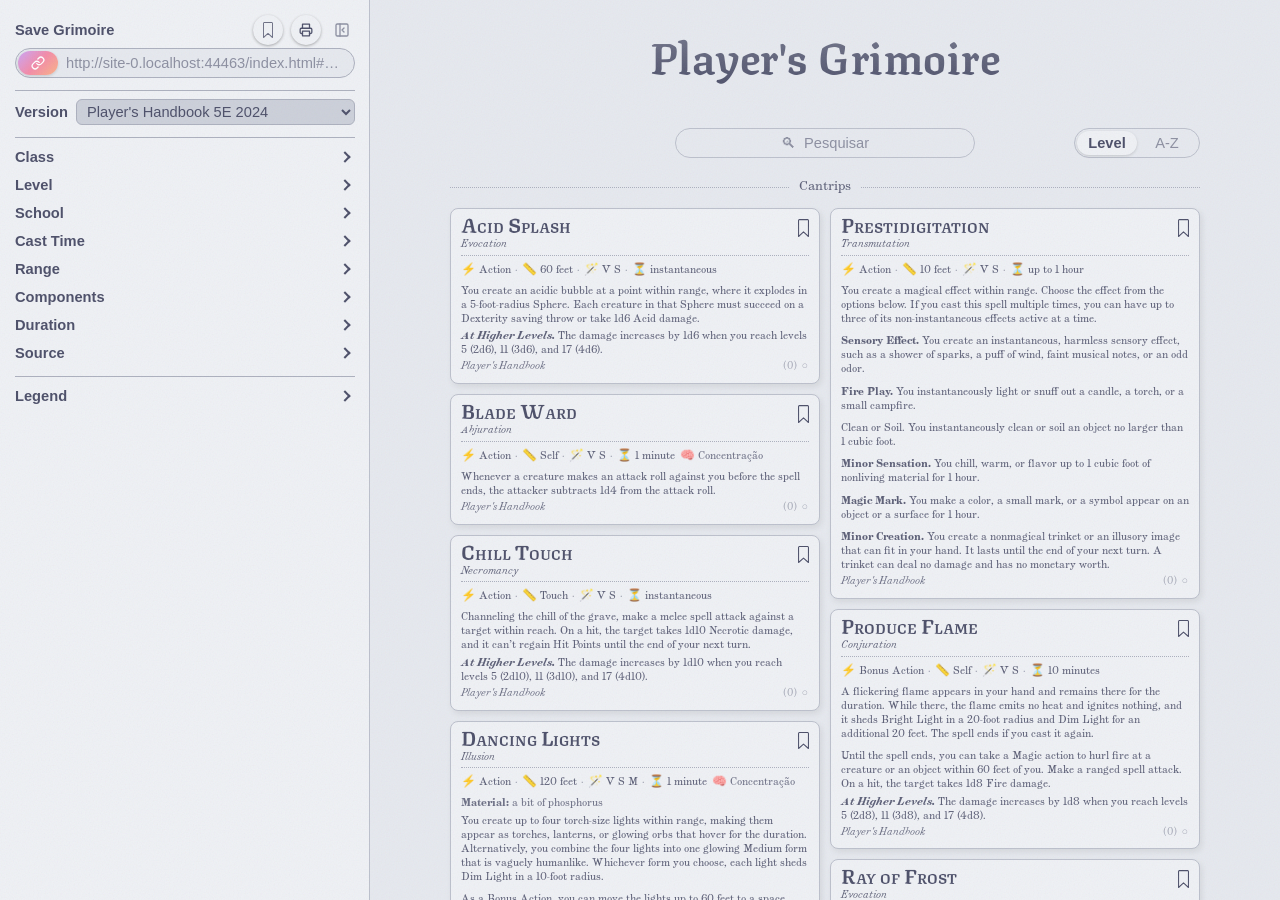
<file: index.html>
<!DOCTYPE html>
<html data-theme="dark">
<head>
<meta charset="UTF-8">
<meta name="viewport" content="width=device-width, initial-scale=1.0">

<title>Player's Grimoire | Grimório do Jogador - D&D 5e & 2024 Spells</title>

<meta name="description" content="Organize seu grimório de D&D / Organize your D&D grimoire. Filter spells by level, class, and school. 2014 & 2024 versions. Multi-language (PT-BR/EN).">

<meta name="keywords" content="D&D spells, magias D&D, spellbook, grimório, 5e, 2024, tabletop RPG, SRD, player's grimoire">

<link rel="canonical" href="https://players-grimoire.netlify.app/" />

<link rel="alternate" hreflang="pt-br" href="https://players-grimoire.netlify.app/" />
<link rel="alternate" hreflang="en" href="https://players-grimoire.netlify.app/" />
<link rel="alternate" hreflang="x-default" href="https://players-grimoire.netlify.app/" />

<link rel="icon" type="image/svg+xml" href="img/favicon.svg">
<link rel="preconnect" href="https://fonts.googleapis.com">
<link rel="preconnect" href="https://fonts.gstatic.com" crossorigin>
<link href="https://fonts.googleapis.com/css2?family=Texturina:ital,opsz,wght@0,12..72,100..900;1,12..72,100..900&display=swap" rel="stylesheet">
<link rel="stylesheet" href="css/style.css">
<link rel="stylesheet" href="css/app.css">
<link rel="stylesheet" href="css/theme.css">
</head>
<body>

    <div id="topbar">
        <button id="hamburger">☰</button>
        <input type="text" id="search-mobile" placeholder="🔍︎  Pesquisar">
        <button id="theme-toggle-mobile" title="Alternar tema">☀️</button>
        <div id="known-mobile"><img class="unknown-icon" src="img/unknown-dark.svg"></div>
    </div>
    <div id="menu-backdrop"></div>

    <button id="sidebar-open" title="Mostrar menu">
        <svg width="16" height="16" viewBox="0 0 24 24" fill="none" stroke="currentColor" stroke-width="2" stroke-linecap="round" stroke-linejoin="round"><rect x="3" y="3" width="18" height="18" rx="2"/><line x1="9" y1="3" x2="9" y2="21"/><polyline points="12 9 15 12 12 15"/></svg>
    </button>

    <div id="layout">
    <div id="menu-container">
        <div id="sidebar-icons-strip">
            <button class="strip-btn" id="strip-sidebar-open" title="Abrir menu">
                <svg width="16" height="16" viewBox="0 0 24 24" fill="none" stroke="currentColor" stroke-width="2" stroke-linecap="round" stroke-linejoin="round"><rect x="3" y="3" width="18" height="18" rx="2"/><line x1="15" y1="3" x2="15" y2="21"/><polyline points="9 9 12 12 9 15"/></svg>
            </button>
            <button class="strip-btn" id="strip-show-known" title="Filtrar Conhecidas">
                <img class="unknown-icon" src="img/unknown-dark.svg">
            </button>
            <button class="strip-btn" id="strip-share-copy" title="Copiar Link">
                <svg width="14" height="14" viewBox="0 0 24 24" fill="none" stroke="currentColor" stroke-width="2.2" stroke-linecap="round" stroke-linejoin="round"><path d="M10 13a5 5 0 0 0 7.54.54l3-3a5 5 0 0 0-7.07-7.07l-1.72 1.71"/><path d="M14 11a5 5 0 0 0-7.54-.54l-3 3a5 5 0 0 0 7.07 7.07l1.71-1.71"/></svg>
            </button>
        </div>

        <div id="menu">
            <div style="display:flex; align-items:center; gap:8px; margin-bottom:3px;">
                <div class="share-label" style="margin-bottom:0; flex:1;" data-i18n="save_grimoire">Salvar Grimório</div>
                <div id="show-known" title="Filtrar Conhecidas">
                    <img class="unknown-icon" src="img/unknown-dark.svg">
                </div>
                <button id="print-btn" title="Imprimir Cards">
                    <svg width="14" height="14" viewBox="0 0 24 24" fill="none" stroke="currentColor" stroke-width="2.2" stroke-linecap="round" stroke-linejoin="round"><polyline points="6 9 6 2 18 2 18 9"/><path d="M6 18H4a2 2 0 0 1-2-2v-5a2 2 0 0 1 2-2h16a2 2 0 0 1 2 2v5a2 2 0 0 1-2 2h-2"/><rect x="6" y="14" width="12" height="8"/></svg>
                </button>
                <button id="sidebar-toggle" title="Ocultar menu">
                    <svg width="16" height="16" viewBox="0 0 24 24" fill="none" stroke="currentColor" stroke-width="2" stroke-linecap="round" stroke-linejoin="round"><rect x="3" y="3" width="18" height="18" rx="2"/><line x1="9" y1="3" x2="9" y2="21"/><polyline points="15 9 12 12 15 15"/></svg>
                </button>
            </div>
            <div style="display:flex; align-items:center; gap:6px;">
                <div id="share-btn" style="flex:1; min-width:0;">
                    <button id="share-copy" title="Copiar Link">
                        <svg width="14" height="14" viewBox="0 0 24 24" fill="none" stroke="currentColor" stroke-width="2.2" stroke-linecap="round" stroke-linejoin="round"><path d="M10 13a5 5 0 0 0 7.54.54l3-3a5 5 0 0 0-7.07-7.07l-1.72 1.71"/><path d="M14 11a5 5 0 0 0-7.54-.54l-3 3a5 5 0 0 0 7.07 7.07l1.71-1.71"/></svg>
                    </button>
                    <span id="share-url"></span>
                </div>
            </div>

            <div class="legend-separator"></div>

            <div class="version-select-row">
                <label class="version-select-label" data-i18n="filter_version">Versão</label>
                <select id="version-select"></select>
            </div>

            <div class="legend-separator"></div>

            <div class="filter-section collapsed">
                <div class="filter-title"><span data-i18n="filter_class">Classe</span><span class="filter-arrow">▾</span></div>
                <div class="filter-body" id="filter-classes"></div>
            </div>
            <div class="filter-section collapsed">
                <div class="filter-title"><span data-i18n="filter_level">Nível</span><span class="filter-arrow">▾</span></div>
                <div class="filter-body" id="filter-levels"></div>
            </div>
            <div class="filter-section collapsed">
                <div class="filter-title"><span data-i18n="filter_school">Escola</span><span class="filter-arrow">▾</span></div>
                <div class="filter-body" id="filter-schools"></div>
            </div>
            <div class="filter-section collapsed">
                <div class="filter-title"><span data-i18n="filter_casttime">Conjuração</span><span class="filter-arrow">▾</span></div>
                <div class="filter-body" id="filter-casttimes"></div>
            </div>
            <div class="filter-section collapsed">
                <div class="filter-title"><span data-i18n="filter_range">Alcance</span><span class="filter-arrow">▾</span></div>
                <div class="filter-body" id="filter-ranges"></div>
            </div>
            <div class="filter-section collapsed">
                <div class="filter-title"><span data-i18n="filter_components">Componentes</span><span class="filter-arrow">▾</span></div>
                <div class="filter-body" id="filter-components"></div>
            </div>
            <div class="filter-section collapsed">
                <div class="filter-title"><span data-i18n="filter_duration">Duração</span><span class="filter-arrow">▾</span></div>
                <div class="filter-body" id="filter-durations"></div>
            </div>
            <div class="filter-section collapsed">
                <div class="filter-title"><span data-i18n="filter_source">Fonte</span><span class="filter-arrow">▾</span></div>
                <div class="filter-body" id="filter-sources"></div>
            </div>

            <div class="legend-separator"></div>
            <div class="filter-section collapsed" id="legenda">
                <div class="filter-title" id="legenda-toggle">
                    <span data-i18n="legenda">Legenda</span>
                    <span class="filter-arrow">▾</span>
                </div>
                <div class="filter-body" id="legenda-body">
                    <div class="legenda-table">
                        <div class="legenda-item"><img src="img/known.svg"> <span data-i18n="leg_known">Magia conhecida</span></div>
                        <div class="legenda-item"><img src="img/outside.svg"> <span data-i18n="leg_outside">Conhecida, fora da classe</span></div>
                        <div class="legenda-item"><img class="unknown-icon" src="img/unknown-dark.svg"> <span data-i18n="leg_unknown">Não conhecida</span></div>
                        <div class="legenda-item"><span class="ritual-pill">📖</span> <span data-i18n="leg_ritual">Ritual</span></div>
                        <div class="legenda-item"><span class="conc-badge">🧠</span> <span data-i18n="leg_concentration">Concentração</span></div>
                        <div class="legenda-item"><span class="statblock-indicator" style="margin-left:0"></span> <span data-i18n="leg_statblock">Possui Stat Block</span></div>
                    </div>
                </div>
            </div>
        </div>
        <div id="mobile-menu">
            <div style="display:flex; justify-content:center;">
                <div id="sort-control-mobile" class="sort-control sort-control-mobile">
                    <div class="sort-slider"></div>
                    <button class="sort-btn active" data-sort="level" data-i18n="sort_level">Nível</button>
                    <button class="sort-btn" data-sort="alpha" data-i18n="sort_alpha">A-Z</button>
                </div>
            </div>
            <div class="legend-separator"></div>
            <div style="display:flex; align-items:center; gap:8px;">
                <div class="share-label" style="margin-bottom:0; flex:1;" data-i18n="save_grimoire">Salvar Grimório</div>
                <div id="show-known-m" title="Filtrar Conhecidas">
                    <img class="unknown-icon" src="img/unknown-dark.svg">
                </div>
                <button id="print-btn-m" title="Imprimir Cards">
                    <svg width="14" height="14" viewBox="0 0 24 24" fill="none" stroke="currentColor" stroke-width="2.2" stroke-linecap="round" stroke-linejoin="round"><polyline points="6 9 6 2 18 2 18 9"/><path d="M6 18H4a2 2 0 0 1-2-2v-5a2 2 0 0 1 2-2h16a2 2 0 0 1 2 2v5a2 2 0 0 1-2 2h-2"/><rect x="6" y="14" width="12" height="8"/></svg>
                </button>
            </div>
            <div style="display:flex; align-items:center; gap:6px;">
                <div id="share-btn-m" style="flex:1; min-width:0;">
                    <button id="share-copy-m" title="Copiar Link">
                        <svg width="14" height="14" viewBox="0 0 24 24" fill="none" stroke="currentColor" stroke-width="2.2" stroke-linecap="round" stroke-linejoin="round"><path d="M10 13a5 5 0 0 0 7.54.54l3-3a5 5 0 0 0-7.07-7.07l-1.72 1.71"/><path d="M14 11a5 5 0 0 0-7.54-.54l-3 3a5 5 0 0 0 7.07 7.07l1.71-1.71"/></svg>
                    </button>
                    <span id="share-url-m"></span>
                </div>
            </div>
            <div class="legend-separator"></div>
            <div class="version-select-row">
                <label class="version-select-label" data-i18n="filter_version">Versão</label>
                <select id="version-select-m"></select>
            </div>
            <div class="legend-separator"></div>
            <div class="filter-section collapsed">
                <div class="filter-title"><span data-i18n="filter_class">Classe</span><span class="filter-arrow">▾</span></div>
                <div class="filter-body" id="filter-classes-m"></div>
            </div>
            <div class="filter-section collapsed">
                <div class="filter-title"><span data-i18n="filter_level">Nível</span><span class="filter-arrow">▾</span></div>
                <div class="filter-body" id="filter-levels-m"></div>
            </div>
            <div class="filter-section collapsed">
                <div class="filter-title"><span data-i18n="filter_school">Escola</span><span class="filter-arrow">▾</span></div>
                <div class="filter-body" id="filter-schools-m"></div>
            </div>
            <div class="filter-section collapsed">
                <div class="filter-title"><span data-i18n="filter_casttime">Conjuração</span><span class="filter-arrow">▾</span></div>
                <div class="filter-body" id="filter-casttimes-m"></div>
            </div>
            <div class="filter-section collapsed">
                <div class="filter-title"><span data-i18n="filter_range">Alcance</span><span class="filter-arrow">▾</span></div>
                <div class="filter-body" id="filter-ranges-m"></div>
            </div>
            <div class="filter-section collapsed">
                <div class="filter-title"><span data-i18n="filter_components">Componentes</span><span class="filter-arrow">▾</span></div>
                <div class="filter-body" id="filter-components-m"></div>
            </div>
            <div class="filter-section collapsed">
                <div class="filter-title"><span data-i18n="filter_duration">Duração</span><span class="filter-arrow">▾</span></div>
                <div class="filter-body" id="filter-durations-m"></div>
            </div>
            <div class="filter-section collapsed">
                <div class="filter-title"><span data-i18n="filter_source">Fonte</span><span class="filter-arrow">▾</span></div>
                <div class="filter-body" id="filter-sources-m"></div>
            </div>
            <div class="legend-separator"></div>
            <div class="filter-section collapsed" id="legenda-m">
                <div class="filter-title">
                    <span data-i18n="legenda">Legenda</span>
                    <span class="filter-arrow">▾</span>
                </div>
                <div class="filter-body">
                    <div class="legenda-table">
                        <div class="legenda-item"><img src="img/known.svg"> <span data-i18n="leg_known">Magia conhecida</span></div>
                        <div class="legenda-item"><img src="img/outside.svg"> <span data-i18n="leg_outside">Conhecida, fora da classe</span></div>
                        <div class="legenda-item"><img class="unknown-icon" src="img/unknown-dark.svg"> <span data-i18n="leg_unknown">Não conhecida</span></div>
                        <div class="legenda-item"><span class="ritual-pill">📖</span> <span data-i18n="leg_ritual">Ritual</span></div>
                        <div class="legenda-item"><span class="conc-badge">🧠</span> <span data-i18n="leg_concentration">Concentração</span></div>
                        <div class="legenda-item"><span class="statblock-indicator" style="margin-left:0"></span> <span data-i18n="leg_statblock">Possui Stat Block</span></div>
                    </div>
                </div>
            </div>
        </div>
    </div>
    <div id="content-area">
    <div id="fetch-error" style="display:none; max-width:20cm; margin: 20px auto; padding: 1em; background:#f8d7da; border:1px solid #f5c2c7; border-radius:8px; color:#842029;">
        ⚠️ Não foi possível carregar as magias. Abra a página pelo <strong>Live Server</strong> (botão "Go Live" no VS Code) em vez de abrir o arquivo diretamente.
    </div>

    <div id="print-header">
        <div id="print-header-title">Grimório do Jogador</div>
        <div id="print-header-url">players-grimoire.netlify.app</div>
    </div>

    <div id="spell-tracker">
        <div id="spell-tracker-body">
            <div id="tracker-fields">
                <div class="tracker-field"><span class="tracker-label">Jogador</span><span class="tracker-box tracker-box-name"></span></div>
                <div class="tracker-field"><span class="tracker-label">Personagem</span><span class="tracker-box tracker-box-name"></span></div>
                <div class="tracker-field"><span class="tracker-label">Atributo de conjuração</span><span class="tracker-box tracker-box-str"></span></div>
                <div id="tracker-int-row">
                    <div class="tracker-field"><span class="tracker-label">Mod.</span><span class="tracker-box tracker-box-int"></span></div>
                    <div class="tracker-field"><span class="tracker-label">CD</span><span class="tracker-box tracker-box-int"></span></div>
                    <div class="tracker-field"><span class="tracker-label">Atq. mágico</span><span class="tracker-box tracker-box-int"></span></div>
                </div>
            </div>
            <div id="tracker-slots">
                <div id="tracker-title">Grimório do Jogador</div>
                <div id="tracker-url">players-grimoire.netlify.app</div>
                <div class="tracker-slots-title">ESPAÇOS DE MAGIA</div>
                <div id="tracker-slots-grid">
                    <div class="tracker-slot-col">
                        <div class="tracker-slot-row"><span class="tracker-slot-label">Nível 1</span><span class="tracker-boxes">○ ○ ○ ○</span></div>
                        <div class="tracker-slot-row"><span class="tracker-slot-label">Nível 2</span><span class="tracker-boxes">○ ○ ○</span></div>
                        <div class="tracker-slot-row"><span class="tracker-slot-label">Nível 3</span><span class="tracker-boxes">○ ○ ○</span></div>
                    </div>
                    <div class="tracker-slot-col">
                        <div class="tracker-slot-row"><span class="tracker-slot-label">Nível 4</span><span class="tracker-boxes">○ ○</span></div>
                        <div class="tracker-slot-row"><span class="tracker-slot-label">Nível 5</span><span class="tracker-boxes">○ ○</span></div>
                        <div class="tracker-slot-row"><span class="tracker-slot-label">Nível 6</span><span class="tracker-boxes">○</span></div>
                    </div>
                    <div class="tracker-slot-col">
                        <div class="tracker-slot-row"><span class="tracker-slot-label">Nível 7</span><span class="tracker-boxes">○</span></div>
                        <div class="tracker-slot-row"><span class="tracker-slot-label">Nível 8</span><span class="tracker-boxes">○</span></div>
                        <div class="tracker-slot-row"><span class="tracker-slot-label">Nível 9</span><span class="tracker-boxes">○</span></div>
                    </div>
                </div>
            </div>
        </div>
    </div>

    <div id="grid-area">
        <h1 id="site-title" data-i18n="site_title">Grimório do Jogador</h1>
        <div id="grid-wrapper">
            <div id="sort-control-row">
                <div class="sort-row-side"></div>
                <input type="text" id="search-input" placeholder="🔍︎  Pesquisar">
                <div class="sort-row-side sort-row-right">
                    <div id="sort-control" class="sort-control">
                        <div class="sort-slider"></div>
                        <button class="sort-btn active" data-sort="level" data-i18n="sort_level">Nível</button>
                        <button class="sort-btn" data-sort="alpha" data-i18n="sort_alpha">A-Z</button>
                    </div>
                </div>
            </div>
            <div class="spell-grid" id="spell-grid"></div>
        </div>
    </div>
    <footer id="site-footer">
        <div class="footer-col">
            <strong><span data-i18n="footer_made">Feito com ♥ por</span> Erick Teixeira</strong>
            <a href="mailto:erick.sjct@gmail.com">erick.sjct@gmail.com</a>
            <a href="https://github.com/ericksjct/magias-dnd-5e-2024" target="_blank">github.com/ericksjct/magias-dnd-5e-2024</a>
            <div class="legend-separator"></div>
            <strong>Feedback e correção: Renata Moura</strong>
        </div>
        <div class="footer-col" id="footer-lang">
            <strong data-i18n="language">Idioma / Language</strong>
            <a href="javascript:void(0)" class="flag-btn active" data-lang="ptbr">🇧🇷 Português (BR)</a>
            <a href="javascript:void(0)" class="flag-btn" data-lang="en">🇬🇧 English</a>
            <div style="margin-top: 6px;">
                <a href="javascript:void(0)" id="theme-toggle" title="Alternar tema" style="display:flex; align-items:center; gap:6px;">
                    <span id="theme-icon">☀️</span> <span data-i18n="theme_toggle">Alternar Tema</span>
                </a>
            </div>
        </div>
        <div class="footer-col" id="footer-credits"></div>
        <div class="footer-col" id="footer-credits-assets"></div>
        <div class="footer-col footer-col-right">
            <strong data-i18n="footer_license">Licença</strong>
            <a href="https://creativecommons.org/licenses/by-nc-sa/4.0/" target="_blank">CC BY-NC-SA 4.0</a>
            <span data-i18n="footer_copyright">© 2026 Erick Teixeira</span>
            <span style="margin-top:6px; font-style:italic;" data-i18n="footer_disclaimer">Não afiliado à Wizards of the Coast. Dungeons &amp; Dragons é marca registrada da WotC.</span>
        </div>
    </footer>
    </div><!-- #content-area -->
    </div><!-- #layout -->


<!-- Modal de magia (desktop) -->
<div id="spell-modal" class="spell-modal-overlay" aria-hidden="true">
    <div class="spell-modal-card">
        <button class="spell-modal-close" id="spell-modal-close" aria-label="Fechar">✕</button>
        <div class="spell-modal-body"></div>
    </div>
</div>
<script>
    // --- BLOCO DE INICIALIZAÇÃO DE IDIOMA ---
    var urlParams = new URLSearchParams(window.location.search);
    var langParam = urlParams.get('lang');

    // Prioridade: URL > LocalStorage > Idioma do Navegador > Padrão 'ptbr'
    var currentLang = langParam || (function() {
        try { 
            var saved = localStorage.getItem('lang');
            if (saved) return saved;
            var browserLang = navigator.language || navigator.userLanguage || '';
            return browserLang.toLowerCase().startsWith('pt') ? 'ptbr' : 'en';
        } catch(e) { return 'ptbr'; }
    })();

    // Sincroniza o LocalStorage com a escolha atual
    try { localStorage.setItem('lang', currentLang); } catch(e) {}
    
    // Define o prefixo do arquivo, mas deixaremos o initVersions escolher o livro final
    var currentBook = 'spells-' + currentLang;
    // ----------------------------------------

    if (langParam) {
        try { localStorage.setItem('lang', langParam); } catch(e) {}
    }
    // ------------------------------------

    var spells2 = [];
    var FADE = 200;
    var selectedClasses = new Set();
    var onlyKnown = false;
    var sortAlpha = false;
    var knownSpells = (function() {
        try { return JSON.parse(localStorage.getItem('knownSpells') || '{}'); } catch(e) { return {}; }
    })();

    var filters = {
        text:       '',
        levels:     new Set(),
        schools:    new Set(),
        castTimes:  new Set(),
        ranges:     new Set(),
        components: new Set(),
        durations:  new Set(),
        sources:    new Set()
    };

    var TIER_SYMBOLS = ['○','◆','◆◆','◆◆◆','◆◆◆◆','★','★★','★★★','✶','✶✶'];

    function levelAccent(lvl) {
        return 'var(--level-' + lvl + ')';
    }

    function isKnown(name) {
        return !!knownSpells[name];
    }

    function forClass(spell) {
        if (selectedClasses.size === 0) return true;
        return spell.class.some(function(c) { return selectedClasses.has(c); });
    }

    function hasComponent(spell, comp) {
        return spell.components.split(',').some(function(c) { return c.trim().startsWith(comp); });
    }

    function spellMatchesFilters(spell) {
        if (filters.text) {
            var q = filters.text.toLowerCase();
            var inName = spell.displayName.toLowerCase().indexOf(q) >= 0;
            var inDesc = spell.description ? spell.description.toLowerCase().indexOf(q) >= 0 : false;
            if (!inName && !inDesc) return false;
        }
        if (filters.levels.size     > 0 && !filters.levels.has(spell.level))       return false;
        if (filters.schools.size    > 0 && !filters.schools.has(spell.school))      return false;
        if (filters.castTimes.size  > 0 && !filters.castTimes.has(spell.castTime))  return false;
        if (filters.ranges.size     > 0 && !filters.ranges.has(spell.range))        return false;
        if (filters.durations.size  > 0 && !filters.durations.has(spell.duration))  return false;
        if (filters.sources.size    > 0 && !filters.sources.has(sourceGroupKey(spell.source))) return false;
        if (filters.components.size > 0) {
            var allPresent = true;
            filters.components.forEach(function(comp) {
                if (!hasComponent(spell, comp)) allPresent = false;
            });
            if (!allPresent) return false;
        }
        return true;
    }

    function shouldShow(spell) {
        if (!spellMatchesFilters(spell)) return false;
        if (onlyKnown) return isKnown(spell.name);
        return forClass(spell) || isKnown(spell.name);
    }

    function unknownIcon() {
        return document.documentElement.getAttribute('data-theme') === 'light'
            ? 'img/unknown-light.svg'
            : 'img/unknown-dark.svg';
    }

    function knownIcon(spell) {
        if (isKnown(spell.name) && selectedClasses.size > 0 && !forClass(spell)) return 'img/outside.svg';
        if (isKnown(spell.name)) return 'img/known.svg';
        return unknownIcon();
    }

    function formatCastTime(val) {
        var t = i18n[currentLang];
        var key = 'castTime_' + val.replace(/\s+/g, '').replace(/or/g, 'or');
        return t[key] || val;
    }

    function formatSchool(val) {
        var t = i18n[currentLang];
        return t['school_' + val] || val;
    }

    function formatClass(val) {
        var t = i18n[currentLang];
        return t['class_' + val] || val;
    }

    function levelLabel(level) {
        var t = i18n[currentLang];
        return level === 0 ? t.level_cantrip : t.level_n + level;
    }

    function compactComponents(comp) {
        return comp.split(',')
            .map(function(c) { return c.trim().charAt(0).toUpperCase(); })
            .filter(function(c) { return c === 'V' || c === 'S' || c === 'M'; })
            .join('\u00a0');
    }

    function buildStatBlockHTML(sb) {
        var t = i18n[currentLang];
        function parseStat(val) {
            if (!val) return '—';
            return val.replace(/\/[^)]+/, '');
        }
        var statKeys = ['str','dex','con','int','wis','cha'];
        var statLabels = [t.sb_str, t.sb_dex, t.sb_con, t.sb_int, t.sb_wis, t.sb_cha];
        var metaHTML = '';
        if (sb.resistances && sb.resistances.length)
            metaHTML += '<div><strong>' + t.sb_resistances + '</strong> ' + sb.resistances.join(', ') + '</div>';
        if (sb.immunities && sb.immunities.length)
            metaHTML += '<div><strong>' + t.sb_immunities + '</strong> ' + sb.immunities.join(', ') + '</div>';
        if (sb.senses)
            metaHTML += '<div><strong>' + t.sb_senses + '</strong> ' + sb.senses + '</div>';
        if (sb.languages)
            metaHTML += '<div><strong>' + t.sb_languages + '</strong> ' + sb.languages + '</div>';
        if (sb.cr)
            metaHTML += '<div><strong>' + t.sb_cr + '</strong> ' + sb.cr + '</div>';
        function buildSection(title, items) {
            if (!items || !items.length) return '';
            return '<section><h4>' + title + '</h4>' +
                items.map(function(i) {
                    return '<p><strong>' + i.name + '.</strong> ' + i.description + '</p>';
                }).join('') +
                '</section>';
        }
        return '<div class="stat-block">' +
            '<h3>' + sb.name + '</h3>' +
            '<div class="sb-type">' + sb.type + '</div>' +
            '<div class="sb-defenses">' +
                '<strong>' + t.sb_ac + '</strong> ' + sb.ac +
                ' &nbsp;|&nbsp; <strong>' + t.sb_hp + '</strong> ' + sb.hp +
                ' &nbsp;|&nbsp; <strong>' + t.sb_speed + '</strong> ' + sb.speed +
            '</div>' +
            '<div class="sb-stats-grid">' +
                statKeys.map(function(s, i) {
                    return '<div class="sb-stat"><div class="sb-stat-name">' + statLabels[i] + '</div>' + parseStat(sb.stats[s]) + '</div>';
                }).join('') +
            '</div>' +
            '<div class="sb-meta">' + metaHTML + '</div>' +
            buildSection(t.sb_traits, sb.traits) +
            buildSection(t.sb_actions, sb.actions) +
            buildSection(t.sb_reactions, sb.reactions) +
        '</div>';
    }

    function buildCard(spell) {
        var card = document.createElement('div');
        card.className = 'grid-item spell-item';
        card.dataset.name = spell.name;
        card.dataset.level = spell.level;
        card.dataset.spellClass = spell.class.join(',');

        var lvl = spell.level;
        card.style.setProperty('--accent', levelAccent(lvl));

        var concBadge = spell.concentration ? '<span class="conc-badge">🧠 Concentração</span>' : '';
        var ritualPill = spell.ritual
            ? '<span class="meta-sep">·</span><span class="meta-pill ritual-pill">📖 Ritual</span>'
            : '';
        var statblockBadge = spell.statBlock
            ? '<span class="statblock-indicator" title="Has Stat Block"></span>'
            : '';

        card.innerHTML =
            '<div class="spell-body">' +
                '<div class="title">' +
                    '<div class="name">' +
                        '<p>' + spell.displayName + statblockBadge + '</p>' +
                        '<p class="school">' + formatSchool(spell.school) + '</p>' +
                    '</div>' +
                    '<div class="known"><img src="' + knownIcon(spell) + '"></div>' +
                '</div>' +
                '<hr class="spell-sep">' +
                '<div class="meta-line">' +
                    '<span class="meta-pill">⚡\u00a0' + formatCastTime(spell.castTime) + '</span>' +
                    '<span class="meta-sep">·</span>' +
                    '<span class="meta-pill">📏\u00a0' + spell.range + '</span>' +
                    '<span class="meta-sep">·</span>' +
                    '<span class="meta-pill">🪄\u00a0' + compactComponents(spell.components) + '</span>' +
                    '<span class="meta-sep">·</span>' +
                    '<span class="meta-pill">⏳\u00a0' + spell.duration + concBadge + '</span>' +
                    ritualPill +
                '</div>' +
                (spell.componentsNote ? '<p class="material-note"><strong>Material:</strong> ' + spell.componentsNote + '</p>' : '') +
                (spell.castTimeNote ? '<p class="material-note"><strong>' + formatCastTime(spell.castTime) + ':</strong> ' + spell.castTimeNote + '</p>' : '') +
                '<div class="description">' + spell.description + '</div>' +
                (spell.upgradeDescription ? '<div class="description upgrade-description">' + spell.upgradeDescription + '</div>' : '') +
                (spell.classNote && spell.classNote.length ? '<p class="class-note"><strong><em>' + i18n[currentLang].class_note + '</em></strong> ' + spell.classNote.join(', ') + ' ' + i18n[currentLang].class_note_suffix + '</p>' : '') +
                '<div class="spell-footer">' +
                    (spell.source ? '<p class="spell-source">' + spell.source + '</p>' : '<span></span>') +
                    '<div class="tier-badge" aria-label="Spell level ' + lvl + '">(' + lvl + ') ' + TIER_SYMBOLS[lvl] + '</div>' +
                '</div>' +
            '</div>';

        function toggleKnown() {
            knownSpells[spell.name] = !knownSpells[spell.name];
            try { localStorage.setItem('knownSpells', JSON.stringify(knownSpells)); } catch(e) {}
            card.querySelector('.known img').src = knownIcon(spell);
            popEl(card.querySelector('.known'));
            if (onlyKnown) render();
        }

        card.querySelector('.known').addEventListener('click', toggleKnown);

        // Mostra/esconde stat block no mobile ao clicar no ícone
        if (spell.statBlock) {
            card.querySelector('.statblock-indicator').addEventListener('click', function(e) {
                if (window.matchMedia('(pointer: fine) and (min-width: 700px)').matches) return;
                e.stopPropagation();
                var existing = card.querySelector('.stat-block');
                if (existing) {
                    existing.remove();
                } else {
                    card.querySelector('.spell-body').insertAdjacentHTML('beforeend', buildStatBlockHTML(spell.statBlock));
                }
            });
        }

        // Abre modal no desktop ao clicar na magia
        card.addEventListener('click', function(e) {
            if (!window.matchMedia('(pointer: fine) and (min-width: 700px)').matches) return;
            if (e.target.closest('.known')) return;
            var modal = document.getElementById('spell-modal');
            var body = modal.querySelector('.spell-modal-body');
            body.innerHTML = card.querySelector('.spell-body').outerHTML;
            // Renderiza stat block no modal, se existir
            if (spell.statBlock) {
                var descEl = body.querySelector('.description');
                if (descEl) descEl.insertAdjacentHTML('afterend', buildStatBlockHTML(spell.statBlock));
            }
            // Conecta o botão known do modal ao botão original do card
            var modalKnown = body.querySelector('.known');
            if (modalKnown) {
                modalKnown.addEventListener('click', function(e) {
                    e.stopPropagation();
                    card.querySelector('.known').click();
                    modalKnown.querySelector('img').src = card.querySelector('.known img').src;
                });
            }
            modal.classList.add('open');
            modal.setAttribute('aria-hidden', 'false');
        });

        // Double-tap para bookmark (mobile)
        var lastTap = 0;
        card.addEventListener('touchend', function(e) {
            var now = Date.now();
            if (now - lastTap < 300) {
                e.preventDefault();
                toggleKnown();
                // Feedback visual rápido
                card.classList.add('bookmark-flash');
                setTimeout(function() { card.classList.remove('bookmark-flash'); }, 400);
            }
            lastTap = now;
        });

        return card;
    }

    function renderCheckboxes(container, values, isCheckedFn, onChangeFn, labelFn, visibleCount) {
        if (visibleCount === undefined) visibleCount = 5;
        container.innerHTML = '';
        values.forEach(function(val, idx) {
            var label = document.createElement('label');
            if (idx >= visibleCount) {
                label.style.display = 'none';
                label.classList.add('hidden-item');
            }
            var cb = document.createElement('input');
            cb.type = 'checkbox';
            cb.checked = isCheckedFn(val);
            cb.addEventListener('change', function() {
                onChangeFn(val, this.checked);
                applyFilter();
                alignMenu();
            });
            label.appendChild(cb);
            label.appendChild(document.createTextNode('\u00a0' + labelFn(val)));
            container.appendChild(label);
        });

        if (values.length > visibleCount) {
            var moreBtn = document.createElement('div');
            moreBtn.className = 'see-more-btn';
            moreBtn.setAttribute('data-i18n', 'see_more');
            moreBtn.textContent = i18n[currentLang].see_more;
            moreBtn.addEventListener('click', function() {
                var isExpanded = container.classList.toggle('expanded');
                var hiddens = container.querySelectorAll('.hidden-item');
                hiddens.forEach(function(el) {
                    el.style.display = isExpanded ? 'flex' : 'none';
                });
                moreBtn.textContent = isExpanded ? i18n[currentLang].see_less : i18n[currentLang].see_more;
                moreBtn.setAttribute('data-i18n', isExpanded ? 'see_less' : 'see_more');
                alignMenu();
            });
            container.appendChild(moreBtn);
        }
    }

    function buildCheckboxGroup(containerId, values, filterSet, labelFn, visibleCount) {
        [containerId, containerId + '-m'].forEach(function(id) {
            var container = document.getElementById(id);
            if (!container) return;
            renderCheckboxes(
                container,
                values,
                function(val) { return filterSet.has(val); },
                function(val, checked) {
                    if (checked) filterSet.add(val);
                    else filterSet.delete(val);
                },
                labelFn,
                visibleCount
            );
        });
    }

    function sourceGroupKey(source) {
        if (!source) return null;
        var slashIdx = source.indexOf('/');
        if (slashIdx > -1) return source.substring(0, slashIdx).trim();
        return source;
    }

    function buildFilterUI(resetState) {
        var t = i18n[currentLang];
        if (resetState !== false) {
            filters.levels.clear(); filters.schools.clear(); filters.castTimes.clear();
            filters.ranges.clear(); filters.components.clear(); filters.durations.clear(); filters.sources.clear();
            filters.text = '';
            document.getElementById('search-input').value = '';
        }
        buildClassFilter(resetState);
        buildCheckboxGroup('filter-levels',
            Array.from(new Set(spells2.map(function(s) { return s.level; }))).sort(function(a,b){return a-b;}),
            filters.levels,
            function(v) { return v === 0 ? t.level_cantrip : t.level_n + v; }
        );
        buildCheckboxGroup('filter-schools',
            Array.from(new Set(spells2.map(function(s) { return s.school; }))).sort(),
            filters.schools, function(v) { return formatSchool(v); }
        );
        buildCheckboxGroup('filter-casttimes',
            Array.from(new Set(spells2.map(function(s) { return s.castTime; }))).sort(),
            filters.castTimes, function(v) { return formatCastTime(v); }
        );
        buildCheckboxGroup('filter-ranges',
            Array.from(new Set(spells2.map(function(s) { return s.range; }))).sort(),
            filters.ranges, function(v) { return v; }
        );
        buildCheckboxGroup('filter-components',
            ['V', 'S', 'M'],
            filters.components, function(v) { return v; }
        );
        buildCheckboxGroup('filter-durations',
            Array.from(new Set(spells2.map(function(s) { return s.duration; }))).sort(),
            filters.durations, function(v) { return v; }
        );
        var sourceCounts = {};
        spells2.forEach(function(s) {
            var k = sourceGroupKey(s.source);
            if (k) sourceCounts[k] = (sourceCounts[k] || 0) + 1;
        });
        var sourceGroups = Object.keys(sourceCounts).sort(function(a, b) {
            return sourceCounts[b] - sourceCounts[a];
        });
        buildCheckboxGroup('filter-sources', sourceGroups, filters.sources, function(v) { return v; }, 3);
    }

    function buildShareUrl() {
        var state = {
            v: 1,
            lang: currentLang,
            book: currentBook,
            known: Object.keys(knownSpells).filter(function(k) { return knownSpells[k]; }),
            onlyKnown: onlyKnown,
            sortAlpha: sortAlpha,
            classes: Array.from(selectedClasses),
            filters: {
                text:       filters.text,
                levels:     Array.from(filters.levels),
                schools:    Array.from(filters.schools),
                castTimes:  Array.from(filters.castTimes),
                ranges:     Array.from(filters.ranges),
                components: Array.from(filters.components),
                durations:  Array.from(filters.durations),
                sources:    Array.from(filters.sources)
            }
        };
        var encoded = btoa(unescape(encodeURIComponent(JSON.stringify(state))));
        return window.location.href.split('#')[0] + '#g=' + encoded;
    }

    function render() {
        var shareUrl = buildShareUrl();
        document.getElementById('share-url').textContent = shareUrl;
        document.getElementById('share-url-m').textContent = shareUrl;
        var grid = document.getElementById('spell-grid');
        grid.innerHTML = '';

        var displaySpells = spells2.slice().sort(function(a, b) {
            return sortAlpha
                ? a.displayName.localeCompare(b.displayName)
                : a.level - b.level || a.displayName.localeCompare(b.displayName);
        });

        var cols = window.innerWidth <= 1050 ? 1 : window.innerWidth <= 1430 ? 2 : 3;

        // Agrupar por separador
        var groups = [];
        var currentGroup = null;
        displaySpells.forEach(function(spell) {
            var key = sortAlpha ? spell.displayName.charAt(0).toUpperCase().normalize('NFD').replace(/[\u0300-\u036f]/g, '') : spell.level;
            if (!currentGroup || key !== currentGroup.key) {
                currentGroup = { key: key, level: spell.level, spells: [] };
                groups.push(currentGroup);
            }
            currentGroup.spells.push(spell);
        });

        groups.forEach(function(group) {
            // Separador
            var sep = document.createElement('div');
            sep.className = 'level-separator';
            if (sortAlpha) {
                sep.dataset.sepLetter = group.key;
                sep.textContent = group.key;
            } else {
                sep.dataset.sepLevel = group.level;
                sep.textContent = levelLabel(group.level);
            }
            grid.appendChild(sep);

            // Colunas do masonry
            var masonryRow = document.createElement('div');
            masonryRow.className = 'masonry-columns';
            grid.appendChild(masonryRow);

            var columns = [];
            for (var i = 0; i < cols; i++) {
                var col = document.createElement('div');
                col.className = 'masonry-col';
                masonryRow.appendChild(col);
                columns.push(col);
            }

            // Distribuir na coluna mais curta (shortest-column masonry)
            group.spells.forEach(function(spell) {
                var card = buildCard(spell);
                var shortest = columns.reduce(function(a, b) {
                    return a.offsetHeight <= b.offsetHeight ? a : b;
                });
                shortest.appendChild(card);
            });
        });

        applyFilter(true);
        alignMenu();
    }

    var menuPaddingTop = null;

    function alignMenu() {}

    function fadeOut(el) {
        if (el.style.display === 'none') return;
        el.classList.add('fading');
        setTimeout(function() {
            el.style.display = 'none';
            el.classList.remove('fading');
        }, FADE);
    }

    function fadeInAll(els) {
        els.forEach(function(el) {
            el.style.display = '';
            el.classList.add('fading');
        });
        void document.getElementById('spell-grid').offsetHeight; // único reflow
        els.forEach(function(el) { el.classList.remove('fading'); });
    }

    function applyFilter(instant) {
        var toShow = [];
        var toHide = [];

        document.querySelectorAll('.spell-item').forEach(function(card) {
            // atualiza ícone
            var spell = spells2.find(function(s) { return s.name === card.dataset.name; });
            if (spell) card.querySelector('.known img').src = knownIcon(spell);

            (shouldShow(spell) ? toShow : toHide).push(card);
        });

        document.querySelectorAll('.level-separator').forEach(function(sep) {
            var hasVisible;
            if (sep.dataset.sepLetter !== undefined) {
                var letter = sep.dataset.sepLetter;
                hasVisible = spells2.some(function(s) {
                    return s.displayName.charAt(0).toUpperCase().normalize('NFD').replace(/[\u0300-\u036f]/g, '') === letter && shouldShow(s);
                });
            } else {
                var level = parseInt(sep.dataset.sepLevel);
                hasVisible = spells2.some(function(s) {
                    return s.level === level && shouldShow(s);
                });
            }
            var masonryRow = sep.nextElementSibling;
            (hasVisible ? toShow : toHide).push(sep);
            if (masonryRow && masonryRow.classList.contains('masonry-columns')) {
                (hasVisible ? toShow : toHide).push(masonryRow);
            }
        });

        if (instant) {
            toHide.forEach(function(el) { el.style.display = 'none'; });
            toShow.forEach(function(el) { el.style.display = ''; });
        } else {
            toHide.forEach(fadeOut);
            setTimeout(function() { fadeInAll(toShow); }, FADE);
        }
    }

    function onSearchInput(val) {
        filters.text = val.trim();
        applyFilter();
        alignMenu();
    }
    document.getElementById('search-input').addEventListener('input', function() { onSearchInput(this.value); });
    document.getElementById('search-mobile').addEventListener('input', function() { onSearchInput(this.value); });

    document.querySelectorAll('.filter-title').forEach(function(title) {
        title.addEventListener('click', function() {
            this.closest('.filter-section').classList.toggle('collapsed');
        });
    });

    function syncKnownIcons() {
        var src = onlyKnown ? 'img/known.svg' : unknownIcon();
        document.querySelector('#show-known img').src = src;
        document.querySelector('#show-known-m img').src = src;
        document.querySelector('#known-mobile img').src = src;
        document.querySelector('#strip-show-known img').src = src;
    }
    document.getElementById('show-known').addEventListener('click', function() {
        onlyKnown = !onlyKnown;
        syncKnownIcons();
        applyFilter();
        popEl(this);
    });
    document.getElementById('show-known-m').addEventListener('click', function() {
        onlyKnown = !onlyKnown;
        syncKnownIcons();
        applyFilter();
        popEl(this);
    });
    document.getElementById('known-mobile').addEventListener('click', function() {
        onlyKnown = !onlyKnown;
        syncKnownIcons();
        applyFilter();
        popEl(this);
    });

    function updateSortSliders() {
        document.querySelectorAll('.sort-control').forEach(function(ctrl) {
            var slider = ctrl.querySelector('.sort-slider');
            var active = ctrl.querySelector('.sort-btn.active');
            if (!slider || !active) return;
            slider.style.left = active.offsetLeft + 'px';
            slider.style.width = active.offsetWidth + 'px';
        });
    }
    function syncSortToggle() {
        document.querySelectorAll('.sort-btn').forEach(function(btn) {
            btn.classList.toggle('active', (btn.dataset.sort === 'alpha') === sortAlpha);
        });
        updateSortSliders();
    }
    document.querySelectorAll('.sort-btn').forEach(function(btn) {
        btn.addEventListener('click', function() {
            sortAlpha = (this.dataset.sort === 'alpha');
            syncSortToggle();
            render();
        });
    });
    setTimeout(updateSortSliders, 0);


    // Versões disponíveis — adicione aqui novos arquivos no futuro
    var VERSIONS = [];

    var pendingShareState = (function() {
        try {
            var hash = window.location.hash;
            if (hash.indexOf('#g=') !== 0) return null;
            return JSON.parse(decodeURIComponent(escape(atob(hash.slice(3)))));
        } catch(e) { return null; }
    })();

    var i18n = {
        ptbr: {
            theme_toggle:      'Alternar Tema',
            site_title:        'Grimório do Jogador',
            language:          'Idioma',
            classe:            'Classe',
            versao:            'Versão',
            conhecidas:        'Conhecidas',
            sort_level:        'Nível',
            sort_alpha:        'A-Z',
            ordem_label:       'Ordem:',
            legenda:           'Legenda',
            leg_known:         'Magia conhecida',
            leg_outside:       'Conhecida, fora da classe',
            leg_unknown:       'Não conhecida',
            leg_ritual:        'Ritual',
            leg_concentration: 'Concentração',
            leg_statblock:     'Possui Stat Block',
            level_cantrip:     'Truques',
            level_n:           'Nível ',
            filter_version:    'Versão',
            filter_class:      'Classe',
            filter_level:      'Nível',
            filter_school:     'Escola',
            filter_casttime:   'Conjuração',
            filter_range:      'Alcance',
            filter_components: 'Componentes',
            filter_duration:   'Duração',
            filter_source:     'Fonte',
            class_note:        'Nota:',
            class_note_suffix: 'são classes opcionais definidas pelo Mestre.',
            see_more:          'Ver mais',
            see_less:          'Ver menos',
            save_grimoire:     'Salvar Grimório',
            share_btn:         'Compartilhar Grimório',
            share_copy:        'Copiar',
            share_copied:      'Grimório copiado!',
            share_copy_done:   'Copiado',
            footer_made:       'Feito com ♥ por',
            footer_icon_by:    'Ícone por',
            footer_noun:       'Noun Project',
            footer_credits:    'Créditos',
            footer_license:    'Licença',
            footer_copyright:  '© 2026 Erick Teixeira',
            footer_disclaimer: 'Não afiliado à Wizards of the Coast. Dungeons & Dragons é marca registrada da WotC.',
            school_abjuration:   'Abjuração',
            school_conjuration:  'Conjuração',
            school_divination:   'Adivinhação',
            school_enchantment:  'Encantamento',
            school_evocation:    'Evocação',
            school_illusion:     'Ilusão',
            school_necromancy:   'Necromancia',
            school_transmutation:'Transmutação',
            class_artificer: 'Artífice',
            class_bard:      'Bardo',
            class_cleric:    'Clérigo',
            class_druid:     'Druida',
            class_paladin:   'Paladino',
            class_ranger:    'Patrulheiro',
            class_sorcerer:  'Feiticeiro',
            class_warlock:   'Bruxo',
            class_wizard:    'Mago',
            castTime_action:      'Ação',
            castTime_bonusAction: 'Ação Bônus',
            castTime_reaction:    'Reação',
            castTime_1minute:     '1 minuto',
            castTime_10minutes:   '10 minutos',
            castTime_1hour:       '1 hora',
            castTime_8hours:      '8 horas',
            castTime_12hours:     '12 horas',
            castTime_24hours:     '24 horas',
            castTime_1actionor8hours: '1 ação ou 8 horas',
            sb_ac:          'CA',
            sb_hp:          'PV',
            sb_speed:       'Deslocamento',
            sb_str:         'FOR',
            sb_dex:         'DES',
            sb_con:         'CON',
            sb_int:         'INT',
            sb_wis:         'SAB',
            sb_cha:         'CAR',
            sb_resistances: 'Resistências',
            sb_immunities:  'Imunidades',
            sb_senses:      'Sentidos',
            sb_languages:   'Idiomas',
            sb_cr:          'ND',
            sb_traits:      'Traços',
            sb_actions:     'Ações',
            sb_reactions:   'Reações'
        },
        en: {
            theme_toggle:      'Toggle Theme',
            site_title:        "Player's Grimoire",
            language:          'Language',
            classe:            'Class',
            versao:            'Version',
            conhecidas:        'Known',
            sort_level:        'Level',
            sort_alpha:        'A-Z',
            ordem_label:       'Order:',
            legenda:           'Legend',
            leg_known:         'Known spell',
            leg_outside:       'Known, outside class',
            leg_unknown:       'Unknown spell',
            leg_ritual:        'Ritual',
            leg_concentration: 'Concentration',
            leg_statblock:     'Has Stat Block',
            level_cantrip:     'Cantrips',
            level_n:           'Level ',
            filter_version:    'Version',
            filter_class:      'Class',
            filter_level:      'Level',
            filter_school:     'School',
            filter_casttime:   'Cast Time',
            filter_range:      'Range',
            filter_components: 'Components',
            filter_duration:   'Duration',
            filter_source:     'Source',
            class_note:        'Note:',
            class_note_suffix: 'are optional classes allowed at the DM\'s discretion.',
            see_more:          'See more',
            see_less:          'See less',
            save_grimoire:     'Save Grimoire',
            share_btn:         'Share Grimoire',
            share_copy:        'Copy',
            share_copied:      'Grimoire copied!',
            share_copy_done:   'Copied',
            footer_made:       'Made with ♥ by',
            footer_icon_by:    'Icon by',
            footer_noun:       'Noun Project',
            footer_credits:    'Credits',
            footer_license:    'License',
            footer_copyright:  '© 2026 Erick Teixeira',
            footer_disclaimer: 'Not affiliated with Wizards of the Coast. Dungeons & Dragons is a trademark of WotC.',
            school_abjuration:   'Abjuration',
            school_conjuration:  'Conjuration',
            school_divination:   'Divination',
            school_enchantment:  'Enchantment',
            school_evocation:    'Evocation',
            school_illusion:     'Illusion',
            school_necromancy:   'Necromancy',
            school_transmutation:'Transmutation',
            class_artificer: 'Artificer',
            class_bard:      'Bard',
            class_cleric:    'Cleric',
            class_druid:     'Druid',
            class_paladin:   'Paladin',
            class_ranger:    'Ranger',
            class_sorcerer:  'Sorcerer',
            class_warlock:   'Warlock',
            class_wizard:    'Wizard',
            castTime_action:      'Action',
            castTime_bonusAction: 'Bonus Action',
            castTime_reaction:    'Reaction',
            castTime_1minute:     '1 minute',
            castTime_10minutes:   '10 minutes',
            castTime_1hour:       '1 hour',
            castTime_8hours:      '8 hours',
            castTime_12hours:     '12 hours',
            castTime_24hours:     '24 hours',
            castTime_1actionor8hours: '1 action or 8 hours',
            sb_ac:          'AC',
            sb_hp:          'HP',
            sb_speed:       'Speed',
            sb_str:         'STR',
            sb_dex:         'DEX',
            sb_con:         'CON',
            sb_int:         'INT',
            sb_wis:         'WIS',
            sb_cha:         'CHA',
            sb_resistances: 'Resistances',
            sb_immunities:  'Immunities',
            sb_senses:      'Senses',
            sb_languages:   'Languages',
            sb_cr:          'CR',
            sb_traits:      'Traits',
            sb_actions:     'Actions',
            sb_reactions:   'Reactions'
        }
    };

    function applyI18n() {
        var t = i18n[currentLang];
        document.querySelectorAll('[data-i18n]').forEach(function(el) {
            el.textContent = t[el.dataset.i18n] || el.textContent;
        });
    }

    function buildClassFilter(resetState) {
        if (resetState !== false) selectedClasses.clear();
        var allClasses = Array.from(new Set(
            spells2.reduce(function(acc, s) { return acc.concat(s.class); }, [])
        )).sort();
        ['filter-classes', 'filter-classes-m'].forEach(function(id) {
            var container = document.getElementById(id);
            if (!container) return;
            renderCheckboxes(
                container, 
                allClasses, 
                function(val) { return selectedClasses.has(val); }, 
                function(val, checked) { 
                    if (checked) selectedClasses.add(val); 
                    else selectedClasses.delete(val); 
                }, 
                function(val) { return formatClass(val); }
            );
        });
    }

    function applyShareState(state) {
        if (state.lang && i18n[state.lang]) {
            currentLang = state.lang;
            document.querySelectorAll('.flag-btn').forEach(function(b) {
                b.classList.toggle('active', b.dataset.lang === currentLang);
            });
            applyI18n();
        }
        if (state.known) {
            state.known.forEach(function(name) { knownSpells[name] = true; });
            try { localStorage.setItem('knownSpells', JSON.stringify(knownSpells)); } catch(e) {}
        }
        onlyKnown = !!state.onlyKnown;
        syncKnownIcons();
        sortAlpha = !!state.sortAlpha;
        syncSortToggle();
        selectedClasses.clear();
        (state.classes || []).forEach(function(c) { selectedClasses.add(c); });
        var f = state.filters || {};
        filters.text = f.text || '';
        document.getElementById('search-input').value = filters.text;
        filters.levels.clear();     (f.levels     || []).forEach(function(v) { filters.levels.add(v); });
        filters.schools.clear();    (f.schools    || []).forEach(function(v) { filters.schools.add(v); });
        filters.castTimes.clear();  (f.castTimes  || []).forEach(function(v) { filters.castTimes.add(v); });
        filters.ranges.clear();     (f.ranges     || []).forEach(function(v) { filters.ranges.add(v); });
        filters.components.clear(); (f.components || []).forEach(function(v) { filters.components.add(v); });
        filters.durations.clear();  (f.durations  || []).forEach(function(v) { filters.durations.add(v); });
        filters.sources.clear();    (f.sources    || []).forEach(function(v) { filters.sources.add(v); });
    }

    function loadSpells(file) {
        currentBook = file;
        try { localStorage.setItem('selectedBook', file); } catch(e) {}
        fetch('js/' + file + '.json')
            .then(function(r) { return r.json(); })
            .then(function(data) {
                document.getElementById('fetch-error').style.display = 'none';
                spells2 = data.spells;
                if (pendingShareState) {
                    applyShareState(pendingShareState);
                    pendingShareState = null;
                    render();
                    buildFilterUI(false);
                } else {
                    render();
                    buildFilterUI(true);
                }
            })
            .catch(function() {
                document.getElementById('fetch-error').style.display = 'block';
            });
    }

    function buildVersionFilter(forceFile) {
        var langVersions = VERSIONS.filter(function(v) { return v.lang === currentLang; });
        var selected = forceFile || currentBook;
        var match = langVersions.find(function(v) { return v.file === selected; });
        if (!match) {
            selected = langVersions.length ? langVersions[0].file : (VERSIONS[0] && VERSIONS[0].file);
        }
        currentBook = selected;
        ['version-select', 'version-select-m'].forEach(function(selectId) {
            var sel = document.getElementById(selectId);
            if (!sel) return;
            sel.innerHTML = '';
            langVersions.forEach(function(ver) {
                var opt = document.createElement('option');
                opt.value = ver.file;
                opt.textContent = ver.label;
                opt.selected = (ver.file === selected);
                sel.appendChild(opt);
            });
            sel.onchange = function() { loadSpells(this.value); };
        });
    }

    function initVersions() {
        // 1. Aplica as traduções da interface (botões e filtros)
        applyI18n();

        // 2. Filtra as versões disponíveis para o idioma detectado
        var langVersions = VERSIONS.filter(function(v) { return v.lang === currentLang; });
        
        // 3. Escolhe qual livro carregar (prioriza URL > localStorage > primeiro disponível)
        var savedBook = null;
        try { savedBook = localStorage.getItem('selectedBook'); } catch(e) {}
        var targetBook = (langParam && VERSIONS.find(v => v.file === 'spells-' + langParam))
                         ? 'spells-' + langParam
                         : (savedBook && langVersions.find(v => v.file === savedBook))
                         ? savedBook
                         : (langVersions.length ? langVersions[0].file : VERSIONS[0].file);
        
        currentBook = targetBook;

        // 4. Sincroniza visualmente as bandeirinhas
        document.querySelectorAll('.flag-btn').forEach(function(btn) {
            btn.classList.toggle('active', btn.dataset.lang === currentLang);
        });

        // 5. Preenche os créditos no footer
        var footerCredits = document.getElementById('footer-credits');
        if (footerCredits) {
            footerCredits.innerHTML = VERSIONS.map(function(ver) {
                return '<div class="footer-credit-item">'
                    + '<div class="footer-credit-version">' + ver.label + '</div>'
                    + '<div>' + ver.credits + '</div>'
                    + '</div>';
            }).join('');
        }

        // 6. Preenche os créditos de assets (mantendo seu código original)
        var footerAssets = document.getElementById('footer-credits-assets');
        if (footerAssets) {
            footerAssets.innerHTML = '<div class="footer-credit-item">'
            + '<div class="footer-credit-version">Noun Project</div>'
            + '<div>Ícone <a href="https://thenounproject.com/icon/quill-7852906/" target="_blank" style="color:inherit;">Quill</a> por Akhmad Sobahus Surur</div>'
            + '</div>'
            + '<div class="footer-credit-item">'
            + '<div class="footer-credit-version">Catppuccin</div>'
            + '<div>Paleta de cores por <a href="https://catppuccin.com/palette/" target="_blank" style="color:inherit;">catppuccin.com</a></div>'
            + '</div>'
            + '<div class="footer-credit-item">'
            + '<div class="footer-credit-version">Texturina</div>'
            + '<div>Fonte por <a href="https://www.omnibus-type.com/" target="_blank" style="color:inherit;">Omnibus-Type</a> (Guillermo Torres), via <a href="https://fonts.google.com/specimen/Texturina" target="_blank" style="color:inherit;">Google Fonts</a> — SIL OFL 1.1</div>'
            + '</div>';
        }

        // 7. Inicializa os filtros e carrega as magias
        buildVersionFilter(currentBook);
        loadSpells(currentBook);
    }

    document.querySelectorAll('.flag-btn').forEach(function(btn) {
        btn.addEventListener('click', function(e) {
            e.preventDefault();
            var newLang = this.dataset.lang;
            currentLang = newLang;
            
            // Atualiza a URL no navegador sem recarregar a página
            var newUrl = window.location.protocol + "//" + window.location.host + window.location.pathname + '?lang=' + newLang;
            window.history.pushState({path:newUrl}, '', newUrl);

            document.querySelectorAll('.flag-btn').forEach(function(b) {
                b.classList.toggle('active', b.dataset.lang === currentLang);
            });
            applyI18n();
            
            // Corrige a busca do livro para bater com a nova linguagem
            var langVersions = VERSIONS.filter(function(v) { return v.lang === currentLang; });
            currentBook = langVersions.length ? langVersions[0].file : VERSIONS[0].file;
            
            buildVersionFilter(currentBook);
            loadSpells(currentBook);
            
            try { localStorage.setItem('lang', currentLang); } catch(e) {}
        });
    });

    function toggleMenu() {
        var topbarH = document.getElementById('topbar').offsetHeight;
        var mc = document.getElementById('menu-container');
        mc.style.top = topbarH + 'px';
        var open = mc.classList.toggle('open');
        document.getElementById('menu-backdrop').classList.toggle('open');
        document.getElementById('hamburger').textContent = open ? '✕' : '☰';
    }

    var shareTimeout = null;
    function popEl(el) {
        el.classList.remove('known-popping');
        void el.offsetWidth;
        el.classList.add('known-popping');
        el.addEventListener('animationend', function() { el.classList.remove('known-popping'); }, { once: true });
    }

    function spawnSparkles(btn) {
        var rect = btn.getBoundingClientRect();
        var cx = rect.left + rect.width / 2;
        var cy = rect.top + rect.height / 2;
        var colors = ['#a6e3a1','#f9e2af','#94e2d5','#cba6f7','#fab387','#ffffff'];
        var count = 10;
        for (var i = 0; i < count; i++) {
            var angle = (i / count) * Math.PI * 2 + Math.random() * 0.4;
            var dist  = 18 + Math.random() * 16;
            var el = document.createElement('div');
            el.className = 'copy-sparkle';
            el.style.left = cx + 'px';
            el.style.top  = cy + 'px';
            el.style.background = colors[i % colors.length];
            el.style.setProperty('--dx', (Math.cos(angle) * dist) + 'px');
            el.style.setProperty('--dy', (Math.sin(angle) * dist) + 'px');
            el.style.animationDelay = (i * 25) + 'ms';
            document.body.appendChild(el);
            setTimeout(function(node) { node.remove(); }, 700, el);
        }
    }

    function shareGrimoire(btnId) {
        var url = buildShareUrl();
        navigator.clipboard.writeText(url).then(function() {
            var btn = document.getElementById(btnId);
            
            // 1. Remove qualquer toast anterior para não empilhar
            var existing = document.getElementById('ephemeral-toast');
            if (existing) existing.remove();

            // 2. Cria dinamicamente o novo Toast
            var toast = document.createElement('div');
            toast.id = 'ephemeral-toast';
            toast.className = 'ephemeral-toast';
            toast.innerHTML = '✓&nbsp;&nbsp;' + i18n[currentLang].share_copied;
            document.body.appendChild(toast); // Anexa no DOM raiz

            // 2.5 Calcula a posição absoluta baseada no botão clicado
            var rect = btn.getBoundingClientRect();
            toast.style.left = (rect.left + (rect.width / 2)) + 'px';
            toast.style.top = (rect.top - 6) + 'px'; // 6px acima do topo do botão

            // 3. Aciona a animação de entrada (reflow forçado)
            void toast.offsetWidth; 
            toast.classList.add('show');

            document.getElementById('share-copy').classList.remove('copied');
            document.getElementById('share-copy-m').classList.remove('copied');
            btn.classList.add('copied');
            spawnSparkles(btn);

            // 4. Limpa tudo sozinho após 1.5s com segurança
            if (shareTimeout) clearTimeout(shareTimeout);
            shareTimeout = setTimeout(function() {
                btn.classList.remove('copied');
                toast.classList.remove('show');
                toast.classList.add('hide');
                setTimeout(function() { if (toast.parentNode) toast.remove(); }, 300);
            }, 1500);
        }).catch(function() {
            window.prompt('Copie o link:', url);
        });
    }
    document.getElementById('share-copy').addEventListener('click', function() { shareGrimoire('share-copy'); });
    document.getElementById('share-copy-m').addEventListener('click', function() { shareGrimoire('share-copy-m'); });
    document.getElementById('print-btn').addEventListener('click', function() { window.print(); });
    document.getElementById('print-btn-m').addEventListener('click', function() { window.print(); });

    // ── Print layout: flat CSS columns (flows left→right across page breaks) ──
    (function() {
        var printLayout = null;

        function buildPrintLayout() {
            if (printLayout) return;
            var grid = document.getElementById('spell-grid');
            var items = Array.from(grid.querySelectorAll('.spell-item'));
            if (!items.length) return;

            // Flat container — CSS columns handles flow & page breaks natively
            printLayout = document.createElement('div');
            printLayout.id = 'print-layout';
            items.forEach(function(el) {
                printLayout.appendChild(el.cloneNode(true));
            });

            grid.parentNode.insertBefore(printLayout, grid);
            grid.classList.add('print-hidden');
        }

        function teardownPrintLayout() {
            if (!printLayout) return;
            var grid = document.getElementById('spell-grid');
            grid.classList.remove('print-hidden');
            printLayout.parentNode.removeChild(printLayout);
            printLayout = null;
        }

        window.addEventListener('beforeprint', buildPrintLayout);
        window.addEventListener('afterprint', teardownPrintLayout);
    })();

    document.getElementById('hamburger').addEventListener('click', toggleMenu);
    document.getElementById('menu-backdrop').addEventListener('click', toggleMenu);

    // ── Modal de magia ──
    (function() {
        var modal = document.getElementById('spell-modal');
        function closeModal() {
            modal.classList.add('closing');
            setTimeout(function() {
                modal.classList.remove('open', 'closing');
                modal.setAttribute('aria-hidden', 'true');
            }, 120);
        }
        // Fechar ao clicar no backdrop (fora do card)
        modal.addEventListener('click', function(e) {
            if (e.target === modal) closeModal();
        });
        document.getElementById('spell-modal-close').addEventListener('click', closeModal);
        document.addEventListener('keydown', function(e) {
            if (e.key === 'Escape') closeModal();
        });
    })();

    // ── Theme toggle ──
    var currentTheme = (function() {
        try { 
            var saved = localStorage.getItem('theme');
            if (saved) return saved;
            if (window.matchMedia && window.matchMedia('(prefers-color-scheme: light)').matches) {
                return 'light';
            }
            return 'dark'; 
        } catch(e) { return 'dark'; }
    })();
    function applyTheme(theme) {
        document.documentElement.setAttribute('data-theme', theme);
        var icon = theme === 'dark' ? '☀️' : '🌑';
        var tIcon = document.getElementById('theme-icon');
        if (tIcon) tIcon.textContent = icon;
        document.getElementById('theme-toggle-mobile').textContent = icon;
        var src = theme === 'light' ? 'img/unknown-light.svg' : 'img/unknown-dark.svg';
        document.querySelectorAll('img.unknown-icon').forEach(function(el) { el.src = src; });
        document.querySelectorAll('.spell-item .known img').forEach(function(el) {
            if (el.src.indexOf('unknown') !== -1) el.src = src;
        });
    }
    function toggleTheme() {
        currentTheme = currentTheme === 'dark' ? 'light' : 'dark';
        applyTheme(currentTheme);
        try { localStorage.setItem('theme', currentTheme); } catch(e) {}
    }
    applyTheme(currentTheme);
    document.getElementById('theme-toggle').addEventListener('click', toggleTheme);
    document.getElementById('theme-toggle-mobile').addEventListener('click', toggleTheme);

    // ── Sidebar toggle (desktop) ──
    (function() {
        try { if (localStorage.getItem('sidebar-closed') === '1') document.body.classList.add('sidebar-closed'); } catch(e) {}
        document.getElementById('sidebar-toggle').addEventListener('click', function() {
            document.body.classList.add('sidebar-closed');
            try { localStorage.setItem('sidebar-closed', '1'); } catch(e) {}
        });
        document.getElementById('sidebar-open').addEventListener('click', function() {
            document.body.classList.remove('sidebar-closed');
            try { localStorage.setItem('sidebar-closed', '0'); } catch(e) {}
        });
        document.getElementById('strip-sidebar-open').addEventListener('click', function() {
            document.body.classList.remove('sidebar-closed');
            try { localStorage.setItem('sidebar-closed', '0'); } catch(e) {}
        });
        document.getElementById('strip-show-known').addEventListener('click', function() {
            document.getElementById('show-known').click();
        });
        document.getElementById('strip-share-copy').addEventListener('click', function() {
            document.getElementById('share-copy').click();
            this.classList.add('copied');
            var self = this;
            setTimeout(function() { self.classList.remove('copied'); }, 2000);
        });
    })();

    fetch('js/versions.json')
        .then(function(r) { return r.json(); })
        .then(function(files) {
            VERSIONS = files.map(function(f) { return { file: f.file, lang: f.lang, label: f.version, credits: f.credits || '' }; });
            initVersions();
        })
        .catch(function() {
            document.getElementById('fetch-error').style.display = 'block';
        });
    window.addEventListener('resize', alignMenu);
    window.addEventListener('beforeprint', function() {
        document.querySelectorAll('.spell-item').forEach(function(card) {
            if (!isKnown(card.dataset.name)) card.classList.add('no-print');
        });
        document.querySelectorAll('.level-separator').forEach(function(sep) {
            var hasKnown;
            if (sep.dataset.sepLetter !== undefined) {
                var letter = sep.dataset.sepLetter;
                hasKnown = spells2.some(function(s) {
                    return s.name.charAt(0).toUpperCase().normalize('NFD').replace(/[\u0300-\u036f]/g, '') === letter && isKnown(s.name);
                });
            } else {
                var level = parseInt(sep.dataset.sepLevel);
                hasKnown = spells2.some(function(s) {
                    return s.level === level && isKnown(s.name);
                });
            }
            if (!hasKnown) sep.classList.add('no-print');
        });
    });
    window.addEventListener('afterprint', function() {
        document.querySelectorAll('.no-print').forEach(function(el) {
            el.classList.remove('no-print');
        });
    });
    </script>

<!-- Modal de magia (desktop) -->
<div id="spell-modal" class="spell-modal-overlay" aria-hidden="true">
    <div class="spell-modal-card">
        <button class="spell-modal-close" id="spell-modal-close" aria-label="Fechar">✕</button>
        <div class="spell-modal-body"></div>
    </div>
</div>

</body>
</html>
</file>
<file: css/style.css>
/* ── Fontes ── */
@font-face {
    font-family: 'Marauder';
    src: url('../marauder/webfonts/Marauder-Text-Regular.woff2') format('woff2');
    font-weight: 400;
    font-style: normal;
}
@font-face {
    font-family: 'Marauder';
    src: url('../marauder/webfonts/Marauder-Text-Italic.woff2') format('woff2');
    font-weight: 400;
    font-style: italic;
}
@font-face {
    font-family: 'Marauder';
    src: url('../marauder/webfonts/Marauder-Text-Bold.woff2') format('woff2');
    font-weight: 700;
    font-style: normal;
}
@font-face {
    font-family: 'Marauder';
    src: url('../marauder/webfonts/Marauder-Text-BoldItalic.woff2') format('woff2');
    font-weight: 700;
    font-style: italic;
}
@font-face {
    font-family: 'Marauder Display';
    src: url('../marauder/webfonts/Marauder-Display-Regular.woff2') format('woff2');
    font-weight: 400;
    font-style: normal;
}
@font-face {
    font-family: 'Marauder Display';
    src: url('../marauder/webfonts/Marauder-Display-Bold.woff2') format('woff2');
    font-weight: 700;
    font-style: normal;
}

/* ── Geometria dos cards ── */
:root {
    /* Shell */
    --card-padding:         10px;  /* padding interno do .spell-body */
    --card-margin:          10px;  /* margem vertical entre cards */

    /* Dentro do título */
    --gap-name-to-school:    5px;  /* nome → escola */
    --gap-school-to-sep:     3px;  /* escola → separador (padding-bottom do .name) */

    /* Entre blocos */
    --gap-sep-to-meta:       5px;  /* separador → meta-line (margin-bottom do .title) */
    --gap-meta-to-desc:      5px;  /* meta-line → description */
    --gap-meta-to-note:      5px;  /* meta-line → material-note */
    --gap-note-to-desc:      0.3em;  /* material-note → description */
    --gap-desc-to-upgrade:   0.3em;  /* description → upgrade-description */
    --gap-desc-to-classnote: 5px; /* upgrade/description → class-note */
    --gap-desc-to-source:    5px;  /* último bloco → source */
}

/* ── Base ── */
body {
    font-family: 'Marauder', Helvetica, Arial, sans-serif;
    font-size: 11pt;
    margin: 0;
}
button, input, select, textarea {
    font-family: inherit;
    font-size: inherit;
}

/* ── Sort control ── */
.sort-control {
    display: flex;
    border: 1px solid #ccc;
    border-radius: 999px;
    padding: 2px;
    height: 30px;
    box-sizing: border-box;
    position: relative;
}
.sort-btn {
    min-width: 60px;
    padding: 0 10px;
    border: none;
    border-radius: 999px;
    background: transparent;
    cursor: pointer;
    transition: all 0.2s ease;
    white-space: nowrap;
    position: relative;
    z-index: 1;
}
.sort-btn.active { font-weight: bold; }

/* ── Legenda ── */
.legenda-table { display: block; }
.legenda-item {
    display: flex;
    align-items: center;
    gap: 0.5em;
    padding: 1px 2px;
}
.legenda-item img { height: 1.2em; width: auto; }

/* ── Empty message ── */
#empty-message {
    padding: 1em;
    box-sizing: border-box;
    background: gray;
    color: white;
    border-color: gray;
    border-radius: 10px;
    text-align: center;
    display: none;
}

/* ── Spell item ── */
.spell-item {
    width: 100%;
    font-size: 11pt;
    box-sizing: border-box;
    background: transparent;
    margin-bottom: var(--card-margin);
    border-radius: 8px;
    page-break-inside: avoid;
    box-shadow: 0 6px 16px rgba(0,0,0,0);
    transition: opacity 0.2s ease, transform 0.3s ease-out, box-shadow 0.3s ease-out;
}
.spell-item:hover {
    transform: translateY(-3px) scale(1.01);
    box-shadow: 0 6px 16px rgba(0,0,0,0.18);
    z-index: 2;
}
.spell-item.fading { opacity: 0; }

/* ── Level separator ── */
.level-separator {
    display: flex;
    align-items: center;
    gap: 10px;
    margin: 12px 0;
    color: #666;
    user-select: none;
    transition: opacity 0.2s ease;
}
.level-separator.fading { opacity: 0; }
.level-separator::before,
.level-separator::after {
    content: '';
    flex: 1;
    border-top: 1px dotted #aaa;
}

/* ── Spell body ── */
.spell-body {
    margin: 0;
    padding: var(--card-padding);
    border: 1px solid #ccc;
    border-radius: 8px;
    overflow: hidden;
    position: relative;
}

/* ── Title block ── */
.title {
    display: flex;
    align-items: flex-start;
    margin-top: -5px; /* compensa leading do Texturina */
}
.spell-sep {
    border: none;
    border-top: 1px dotted;
    margin: var(--gap-school-to-sep) 0 var(--gap-sep-to-meta);
}
.name {
    flex-grow: 1;
    margin: 0;
    min-width: 0;
}
.name p {
    margin: 0;
    line-height: 1.2;
}
.name p:not(.school) {
    font-size: 15pt;
    font-weight: bold;
    font-family: 'Texturina', serif;
    font-variant: small-caps;
    line-height: 1;
}
.name p.school {
    font-size: 8pt;
    font-weight: normal;
    font-variant: normal;
    font-style: italic;
    margin: var(--gap-name-to-school) 0 0 0;
}
.known {
    cursor: pointer;
    transform-origin: center;
    flex-shrink: 0;
    align-self: stretch;
    display: flex;
    align-items: flex-start;
    justify-content: center;
    padding-top: 5px; /* compensa o margin-top: -5px do .title (leading do Texturina) */
}
.known img {
    display: block;
    user-select: none;
    height: 1.2em;
    width: auto;
}
@keyframes known-pop {
    0%   { transform: scale(1); }
    40%  { transform: scale(1.4); }
    100% { transform: scale(1); }
}
.known-popping { animation: known-pop 0.22s ease-out; }

/* ── Meta line ── */
.meta-line {
    display: flex;
    flex-wrap: wrap;
    align-items: baseline;
    gap: 2px 4px;
    margin: 0 0 var(--gap-meta-to-desc) 0;
    font-size: 9pt;
    line-height: 1.5;
}
.meta-sep { user-select: none; }
.meta-pill {
    display: inline-flex;
    align-items: baseline;
    gap: 2px;
}
.conc-badge {
    font-size: 9pt;
    margin-left: 3px;
}

/* ── Notes ── */
.material-note {
    font-size: 9pt;
    margin: var(--gap-meta-to-note) 0 var(--gap-note-to-desc);
}
.class-note {
    font-size: 9pt;
    margin: var(--gap-desc-to-classnote) 0 0;
}
.spell-footer {
    display: flex;
    justify-content: space-between;
    align-items: baseline;
    margin-top: var(--gap-desc-to-source);
}
.spell-source {
    margin: 0;
    font-size: 8pt;
    font-style: italic;
    line-height: 1;
}

/* ── Description ── */
.description { font-size: 9pt; }
.description p {
    margin: 0;
    padding-top: 0.3em;
    padding-bottom: 0.4em;
}
.description p:first-child { padding-top: 0; }
.description p:last-child  { padding-bottom: 0; }
.description ul { padding-left: 1.5em; }
.description table {
    width: 100%;
    border-collapse: collapse;
    font-size: 0.9em;
    margin-top: 0.5em;
    margin-bottom: 0.5em;
    border: none;
    border-top: 1px dotted var(--surface2, #ccc);
    border-bottom: 1px dotted var(--surface2, #ccc);
}
.description th,
.description td { border: none !important; padding: 4px 8px; text-align: left; }
.description th { font-weight: bold; background: var(--surface0, #eee); color: var(--subtext1, #555); }
.description tbody tr:nth-child(even) { background: var(--mantle, #f5f5f5); }
.upgrade-description { margin-top: var(--gap-desc-to-upgrade); }

/* ── Bookmark flash ── */
@keyframes bookmark-flash {
    0%   { box-shadow: 0 0 0 0px var(--accent); }
    50%  { box-shadow: 0 0 0 4px var(--accent); }
    100% { box-shadow: 0 0 0 0px var(--accent); }
}
.bookmark-flash .spell-body { animation: bookmark-flash 0.4s ease-out; }

/* ── Tier badge ── */
.tier-badge {
    font-size: 8pt;
    color: var(--accent, #888);
    opacity: 0.9;
    white-space: nowrap;
    letter-spacing: 1px;
    user-select: none;
    line-height: 1;
    flex-shrink: 0;
}

/* ── Statblock indicator ── */
.statblock-indicator {
    display: inline-block;
    width: 16px;
    height: 11px;
    background: linear-gradient(135deg, var(--mauve), var(--sapphire), var(--teal));
    -webkit-mask-image: url('../img/summon.svg');
    mask-image: url('../img/summon.svg');
    -webkit-mask-size: contain;
    mask-size: contain;
    -webkit-mask-repeat: no-repeat;
    mask-repeat: no-repeat;
    -webkit-mask-position: center;
    mask-position: center;
    vertical-align: 1px;
    margin-left: 5px;
    opacity: 0.75;
    cursor: pointer;
    flex-shrink: 0;
}

/* ── Modal (desktop only) ── */
@media (pointer: fine) and (min-width: 700px) {
    .spell-modal-overlay {
        display: none;
        position: fixed;
        inset: 0;
        z-index: 200;
        background: rgba(0, 0, 0, 0.55);
        align-items: center;
        justify-content: center;
        cursor: pointer;
    }
    .spell-modal-overlay.open { display: flex; }
    .spell-modal-card {
        width: min(680px, 90vw);
        max-height: 88vh;
        overflow-y: auto;
        border-radius: 12px;
        position: relative;
        cursor: default;
        background: var(--base, white);
        animation: modal-in 0.15s ease-out;
    }
    .spell-modal-overlay.closing .spell-modal-card { animation: modal-out 0.12s ease-in forwards; }
    @keyframes modal-in {
        from { transform: scale(0.88); opacity: 0; }
        to   { transform: scale(1);    opacity: 1; }
    }
    @keyframes modal-out {
        from { transform: scale(1);    opacity: 1; }
        to   { transform: scale(0.88); opacity: 0; }
    }
    .spell-modal-close {
        position: absolute;
        top: 10px;
        right: 12px;
        background: none;
        border: none;
        font-size: 1em;
        cursor: pointer;
        color: var(--subtext1, #777);
        z-index: 1;
        padding: 0;
        line-height: 1;
    }
    .spell-modal-close:hover { color: var(--text, #333); }
    .spell-modal-body .spell-body {
        border-radius: 12px;
        font-size: 13pt;
        padding: 1em 1.2em 2em 1.2em;
    }
    .spell-modal-body .description,
    .spell-modal-body .material-note,
    .spell-modal-body .spell-source { font-size: 10pt; }
    .spell-modal-body .name p:not(.school) { font-size: 18pt; }
}

/* ── Stat block ── */
.stat-block {
    margin-top: 1.2em;
    border: 1px solid var(--accent, var(--overlay1, #888));
    border-radius: 6px;
    padding: 0.75em 1em;
    background: var(--mantle, #f0f0f0);
    line-height: 1.5;
    break-inside: avoid;
}
.stat-block h3 {
    margin: 0 0 0.1em 0;
    font-family: 'Texturina', serif;
    font-size: 1.1em;
    color: var(--accent, var(--text));
    font-variant: small-caps;
}
.sb-type { font-style: italic; color: var(--subtext1, #777); margin-bottom: 0.5em; font-size: 0.85em; }
.sb-defenses {
    margin-bottom: 0.5em;
    padding-bottom: 0.5em;
    border-bottom: 1px solid var(--overlay0, #ccc);
    font-size: 0.9em;
}
.sb-stats-grid {
    display: grid;
    grid-template-columns: repeat(6, 1fr);
    gap: 0.2em;
    text-align: center;
    margin-bottom: 0.5em;
    padding-bottom: 0.5em;
    border-bottom: 1px solid var(--overlay0, #ccc);
}
.sb-stat { display: flex; flex-direction: column; align-items: center; font-size: 0.85em; }
.sb-stat-name { font-weight: bold; font-size: 0.75em; color: var(--subtext1, #777); letter-spacing: 0.05em; text-transform: uppercase; }
.sb-meta > div { margin-bottom: 0.2em; font-size: 0.9em; }
.stat-block section { margin-top: 0.5em; }
.stat-block section h4 {
    margin: 0 0 0.2em 0;
    font-size: 0.85em;
    font-variant: small-caps;
    font-weight: bold;
    color: var(--accent, var(--text));
    border-bottom: 1px solid var(--overlay0, #ccc);
    padding-bottom: 0.15em;
}
.stat-block section p { margin: 0.15em 0; font-size: 0.9em; }

/* ── Print (página) ── */
@page { size: A4 portrait; margin: 5mm; }
</file>
<file: css/app.css>
/* ── Layout base ── */
html, body { height: 100%; }
body { overflow: hidden; padding: 0; }

/* UI shell usa Helvetica; spell cards herdam Marauder do body */
#menu-container, #topbar, #sort-control-row, #site-footer {
    font-family: Helvetica, Arial, sans-serif;
}
#layout {
    display: flex;
    align-items: stretch;
    justify-content: flex-start;
    height: 100vh;
    overflow: hidden;
}
#content-area {
    flex: 1;
    height: 100%;
    overflow-y: auto;
    min-width: 0;
    padding: 20px;
    box-sizing: border-box;
}

/* ── Sidebar ── */
#menu-container {
    position: relative;
    flex-shrink: 0;
    width: 370px;
    height: 100%;
    overflow-x: hidden;
    overflow-y: auto;
    transition: width 0.3s ease, opacity 0.25s ease;
    box-sizing: border-box;
}
#menu {
    flex-direction: column;
    width: 370px;
    min-width: 370px;
    margin: 0;
    gap: 8px;
    padding: 15px;
    box-sizing: border-box;
    border: none !important;
    box-shadow: none !important;
    border-radius: 0 !important;
}
#menu .menu-space { display: none; }

/* ── Sidebar toggle ── */
body.sidebar-closed #menu-container     { width: 56px; }
body.sidebar-closed #menu               { display: none; }
#sidebar-icons-strip {
    display: none;
    flex-direction: column;
    align-items: center;
    gap: 10px;
    padding: 14px 0;
    width: 56px;
}
body.sidebar-closed #sidebar-icons-strip { display: flex; }
.strip-btn {
    width: 36px;
    height: 36px;
    border-radius: 8px;
    border: none;
    background: transparent;
    cursor: pointer;
    display: flex;
    align-items: center;
    justify-content: center;
    transition: background 0.15s, color 0.15s;
    padding: 0;
    flex-shrink: 0;
}
.strip-btn img { height: 16px; width: auto; opacity: 0.8; }
#strip-share-copy.copied { background: #40a02b; color: white; }
#sidebar-toggle {
    background: none;
    border: none;
    cursor: pointer;
    padding: 4px 5px;
    border-radius: 6px;
    display: flex;
    align-items: center;
    justify-content: center;
    transition: color 0.15s, background 0.15s;
    flex-shrink: 0;
}
#sidebar-open {
    display: none;
    position: fixed;
    top: 20px;
    left: 10px;
    z-index: 50;
    border: 1px solid;
    border-radius: 8px;
    cursor: pointer;
    padding: 7px;
    box-shadow: 2px 3px 10px rgba(0,0,0,0.3);
    transition: color 0.15s, background 0.15s;
    align-items: center;
    justify-content: center;
}
body.sidebar-closed #sidebar-open { display: none; }

/* ── Grid ── */
#grid-wrapper   { width: fit-content; margin: 0 auto; }
#grid-area      { width: 100%; }
.spell-grid     { width: 1130px; margin: 20px auto 0; }
.masonry-columns { columns: 3; column-gap: 10px; }
.masonry-col    { display: contents; }
.spell-item     { break-inside: avoid; }
@media (max-width: 1430px) { .spell-grid { width: 750px; } .masonry-columns { columns: 2; } }
@media (max-width: 1050px) { .spell-grid { width: 370px; } .masonry-columns { columns: 1; } }

/* ── Sort row ── */
#sort-control-row {
    width: 100%;
    margin: 40px 0 8px;
    display: flex;
    align-items: center;
    gap: 12px;
}
.sort-row-side  { flex: 1; display: flex; }
.sort-row-right { justify-content: flex-end; }

/* ── Sort slider ── */
.sort-slider {
    position: absolute;
    top: 2px;
    left: 2px;
    height: calc(100% - 4px);
    border-radius: 999px;
    pointer-events: none;
    z-index: 0;
    transition: left 0.22s cubic-bezier(0.4, 0, 0.2, 1), width 0.22s cubic-bezier(0.4, 0, 0.2, 1);
}

/* ── Share ── */
#share-btn {
    width: 100%;
    display: flex;
    align-items: center;
    border: 1px solid #ccc;
    border-radius: 999px;
    padding: 2px;
    height: 30px;
    box-sizing: border-box;
}
#share-copy, #share-copy-m {
    position: relative;
    flex-shrink: 0;
    display: flex;
    align-items: center;
    justify-content: center;
    width: 40px;
    height: 100%;
    padding: 0;
    border-radius: 999px;
    font-weight: bold;
    background: linear-gradient(135deg, #cba6f7, #f38ba8, #fab387);
    border: none;
    box-shadow: 0 1px 3px rgba(0,0,0,0.15);
    cursor: pointer;
    color: #ffffff;
    transition: color 0.2s, opacity 0.2s, background 0.2s;
}
#share-copy:hover, #share-copy-m:hover { opacity: 0.85; }
#share-copy.copied, #share-copy-m.copied { background: #40a02b; color: #ffffff; }
#share-url, #share-url-m {
    flex-grow: 1;
    width: 0;
    padding: 0 8px;
    overflow: hidden;
    text-overflow: ellipsis;
    white-space: nowrap;
}
#share-btn-m {
    display: flex;
    align-items: center;
    border: 1px solid #ccc;
    border-radius: 999px;
    padding: 2px;
    background: #e0e0e0;
    margin-bottom: 4px;
    height: 30px;
    box-sizing: border-box;
}
.share-label { font-weight: bold; margin-bottom: 3px; }

/* ── Botões de ação ── */
#print-btn, #print-btn-m, #show-known, #show-known-m {
    display: flex;
    align-items: center;
    justify-content: center;
    width: 30px;
    height: 30px;
    padding: 0;
    box-sizing: border-box;
    border: none;
    border-radius: 50%;
    flex-shrink: 0;
    cursor: pointer;
    transition: background 0.2s, color 0.2s;
}
#show-known img, #show-known-m img { height: 16px; width: auto; opacity: 0.8; }

/* ── Theme toggle ── */
#theme-toggle, #theme-toggle-mobile {
    font-size: 1.1em;
    background: none;
    border: 2px solid transparent;
    border-radius: 6px;
    cursor: pointer;
    padding: 0.1em 0.2em;
    line-height: 1;
    opacity: 0.7;
    transition: opacity 0.15s;
}
#theme-toggle:hover, #theme-toggle-mobile:hover { opacity: 1; }
#theme-toggle-mobile { display: none; }

/* ── Legenda ── */
.legend-separator {
    height: 1px;
    background-color: var(--surface2, #ccc);
    margin: 12px 0 8px 0;
}

/* ── Site title ── */
#site-title {
    font-family: 'Texturina', serif;
    font-size: 3em;
    font-weight: 700;
    text-align: center;
    background: linear-gradient(to right, #444, #888, #444);
    -webkit-background-clip: text;
    -webkit-text-fill-color: transparent;
    background-clip: text;
    margin: 0;
    letter-spacing: 0.5px;
}
@media (max-width: 600px) { #site-title { font-size: 2em; } }

/* ── Filtros ── */
#search-input {
    box-sizing: border-box;
    height: 30px;
    width: 100%;
    max-width: 300px;
    padding: 0 12px;
    border: 1px solid #ccc;
    border-radius: 999px;
    background: #f8f8f8;
    text-align: center;
}
.filter-section { margin-top: 6px; }
.version-select-row { display: flex; align-items: center; gap: 8px; margin: 4px 0; }
.version-select-label { font-weight: bold; white-space: nowrap; flex-shrink: 0; }
.version-select-row select {
    flex: 1;
    min-width: 0;
    border-radius: 6px;
    border: 1px solid #ccc;
    padding: 3px 6px;
    background: white;
    color: inherit;
    cursor: pointer;
}
.filter-title {
    display: flex;
    justify-content: space-between;
    align-items: center;
    font-weight: bold;
    cursor: pointer;
    padding: 3px 0;
    user-select: none;
}
.filter-arrow {
    display: inline-flex;
    align-items: center;
    justify-content: center;
    width: 16px;
    height: 16px;
    overflow: hidden;
    text-indent: -999em;
    transition: transform 0.25s cubic-bezier(0.4, 0, 0.2, 1);
}
.filter-arrow::after {
    content: '';
    width: 6px;
    height: 6px;
    border-right: 2px solid currentColor;
    border-bottom: 2px solid currentColor;
    transform: translateY(-2px) rotate(45deg);
}
.filter-section.collapsed .filter-arrow { transform: rotate(-90deg); }
.filter-body {
    max-height: 2500px;
    overflow: hidden;
    opacity: 1;
    transition: max-height 0.4s ease, opacity 0.3s ease;
    padding: 3px 0 2px;
}
.filter-section.collapsed .filter-body { max-height: 0; opacity: 0; overflow: hidden; padding: 0; }
.filter-body label { display: flex; align-items: center; gap: 5px; cursor: pointer; padding: 1px 2px; white-space: nowrap; }
.see-more-btn { font-size: 11px; cursor: pointer; padding: 4px 2px; margin-top: 2px; user-select: none; }
.see-more-btn:hover { text-decoration: underline; }

/* ── Animations ── */
@keyframes share-rainbow {
    0%   { background-position: 0% 50%; }
    50%  { background-position: 100% 50%; }
    100% { background-position: 0% 50%; }
}
@keyframes share-pop {
    0%   { transform: scale(1); }
    40%  { transform: scale(1.22); }
    100% { transform: scale(1); }
}
@keyframes share-copied-in {
    0%   { background: #ffffff; }
    100% { background: #40a02b; }
}
#share-copy.copied, #share-copy-m.copied {
    animation: share-pop 0.22s ease-out, share-copied-in 0.35s ease-out forwards;
}
@keyframes sparkle-burst {
    0%   { transform: translate(0, 0) scale(1); opacity: 1; }
    100% { transform: translate(var(--dx), var(--dy)) scale(0); opacity: 0; }
}
.copy-sparkle {
    position: fixed;
    width: 6px;
    height: 6px;
    border-radius: 50%;
    pointer-events: none;
    z-index: 9999;
    animation: sparkle-burst 0.55s ease-out forwards;
}

/* ── Toast ── */
.ephemeral-toast {
    position: fixed;
    transform: translate(-50%, calc(-100% + 10px));
    padding: 6px 14px;
    border-radius: 8px;
    font-size: 12px;
    font-weight: bold;
    white-space: nowrap;
    opacity: 0;
    pointer-events: none;
    transition: opacity 0.25s ease, transform 0.3s cubic-bezier(0.4, 0, 0.2, 1);
    box-shadow: 0 4px 12px rgba(0,0,0,0.25);
    z-index: 9999;
}
.ephemeral-toast.show { opacity: 1; transform: translate(-50%, -100%); }
.ephemeral-toast.hide { opacity: 0; transform: translate(-50%, calc(-100% - 15px)); }

/* ── Mobile ── */
#topbar { display: none; }
#mobile-menu { display: none; }
@media (max-width: 600px) {
    html, body { height: auto; overflow: visible; }
    #layout { display: block; height: auto; overflow: visible; margin-top: 44px; padding: 10px; }
    #content-area { height: auto; overflow-y: visible; padding: 10px 15px; }
    #sidebar-toggle, #sidebar-open { display: none !important; }
    #menu-container { display: none; height: auto; overflow-y: visible; max-width: none; border-right: none; }
    #menu-container.open {
        display: block;
        position: fixed;
        top: 44px; left: 0; right: 0; bottom: 0;
        overflow-y: auto;
        background: #eee;
        z-index: 199;
        padding: 15px 15px 20px;
        box-sizing: border-box;
    }
    #menu { display: none; border: none; background: transparent; padding: 0; width: 100%; min-width: unset; }
    #mobile-menu { display: flex; flex-direction: column; gap: 14px; }
    #mobile-menu .legend-separator { margin: 2px 0; }
    #mobile-menu .filter-section { margin-top: 0; }
    #topbar {
        display: flex;
        align-items: center;
        gap: 8px;
        position: fixed;
        top: 0; left: 0; right: 0;
        z-index: 200;
        background: #c8c8c8;
        padding: 8px 12px;
        box-shadow: 0 1px 3px rgba(0,0,0,0.08);
    }
    #topbar #search-mobile {
        flex: 1;
        padding: 5px 12px;
        border: 1px solid #bbb;
        border-radius: 999px;
        background: #f8f8f8;
    }
    #known-mobile { display: flex; align-items: center; cursor: pointer; flex-shrink: 0; }
    #known-mobile img { height: 1.5em; }
    .sort-control-mobile { flex-shrink: 0; }
    #hamburger {
        display: flex;
        align-items: center;
        justify-content: center;
        background: none;
        border: none;
        font-size: 1.5em;
        cursor: pointer;
        padding: 0;
        line-height: 1;
        flex-shrink: 0;
        width: 1.5em;
    }
    #show-known { display: none; }
    #share-btn { display: none; }
    #theme-toggle-mobile { display: flex; align-items: center; }
    #grid-wrapper { width: 100%; }
    #sort-control-row { display: none; }
    #site-title { display: none; }
    .spell-grid { width: 100% !important; margin: 0 !important; box-sizing: border-box; }
    .spell-item { width: 100% !important; }
    #menu-backdrop { display: none; position: fixed; inset: 0; z-index: 198; background: rgba(0,0,0,0.35); }
    #menu-backdrop.open { display: block; }
}

/* ── Footer ── */
#site-footer {
    display: flex;
    justify-content: space-between;
    gap: 40px;
    margin-top: 40px;
    margin-left: -20px;
    margin-right: -20px;
    padding: 20px 40px;
    box-sizing: border-box;
    font-size: 9pt;
}
.footer-col { display: flex; flex-direction: column; gap: 4px; }
.footer-col a { text-decoration: none; }
.footer-col a:hover { text-decoration: underline; }
.footer-col a.active { font-weight: bold; text-decoration: none; }
.footer-credit-item { margin-bottom: 6px; }
.footer-credit-item .footer-credit-version { font-weight: bold; }
#footer-credits, #footer-credits-assets { align-items: flex-start; }
.footer-col-right { text-align: right; }
@media (max-width: 600px) {
    #site-footer { flex-direction: column; gap: 16px; }
    .footer-col-right { text-align: left; }
    #footer-credits, #footer-credits-assets { text-align: left; }
}

/* ── Print header & spell tracker ── */
#spell-tracker { display: none; }
#print-header  { display: none; }
@media print {
    #spell-tracker {
        display: block;
        width: 100%;
        box-sizing: border-box;
        margin-bottom: 16px;
        border: 1px solid #bbb;
        border-radius: 6px;
        overflow: hidden;
        font-family: Helvetica, Arial, sans-serif;
        font-size: 9pt;
        page-break-inside: avoid;
    }
    #spell-tracker-body { display: flex; }
    #tracker-fields {
        flex: 0 0 42%;
        padding: 12px 16px;
        display: flex; flex-direction: column;
        justify-content: space-around; gap: 8px;
        font-family: 'Texturina', serif;
    }
    #tracker-title {
        font-family: 'Texturina', serif;
        font-size: 14pt;
        font-weight: 700;
        color: #111;
        line-height: 1;
        margin-bottom: 1px;
    }
    #tracker-url {
        font-size: 7pt;
        color: #888;
        margin-bottom: 8px;
    }
    .tracker-field { display: flex; align-items: baseline; gap: 8px; }
    .tracker-label { white-space: nowrap; font-size: 8pt; color: #444; }
    .tracker-label::after { content: ":"; }
    .tracker-box { height: 14px; border: none; border-bottom: 1px solid #888; display: inline-block; border-radius: 0; flex-shrink: 0; }
    .tracker-box-name { flex: 1; }
    .tracker-box-str  { width: 110px; }
    .tracker-box-int  { width: 36px; }
    #tracker-int-row { display: flex; gap: 12px; }
    #tracker-int-row .tracker-field { flex-shrink: 0; }
    #tracker-slots { flex: 1; padding: 10px 14px; }
    .tracker-slots-title {
        font-family: 'Texturina', serif;
        font-size: 9.5pt;
        font-variant: small-caps;
        font-weight: 700;
        letter-spacing: 1px;
        color: #222;
        margin-bottom: 8px;
        padding-bottom: 4px;
        border-bottom: 1px dotted #ccc;
    }
    #tracker-slots-grid { display: flex; gap: 12px; }
    .tracker-slot-col { flex: 1; display: flex; flex-direction: column; gap: 3px; }
    .tracker-slot-row { display: flex; align-items: center; gap: 6px; }
    .tracker-slot-label { width: 42px; font-size: 7.5pt; color: #555; flex-shrink: 0; }
    .tracker-boxes { letter-spacing: 2px; white-space: nowrap; font-size: 12pt; color: #333; }

    #print-header { display: none !important; }

    html, body { height: auto !important; overflow: visible !important; }
    #layout { display: block !important; height: auto !important; overflow: visible !important; }
    #menu-container, #sidebar-icons-strip, #sidebar-open { display: none !important; }
    #content-area { height: auto !important; overflow: visible !important; padding: 0 !important; }
    #site-title, #sort-control-row { display: none !important; }
    footer, #site-footer { display: none !important; }
    /* ── Layout ── */
    #grid-wrapper { width: 100% !important; margin: 0 !important; }
    .spell-grid { width: 100% !important; margin: 0 !important; }
    .spell-grid.print-hidden { display: none !important; }
    #print-layout { columns: 2 !important; column-gap: 8px !important; width: 100% !important; }
    .spell-item { width: 100% !important; break-inside: avoid; margin-bottom: 6px !important; box-shadow: none !important; }
    .known { display: none !important; }
    .statblock-indicator { display: none !important; }
    img { display: none !important; }
    .level-separator { display: none !important; }
    .no-print { display: none !important; }
    #topbar, #mobile-menu, #menu-backdrop { display: none !important; }
    #spell-modal { display: none !important; }
    body { margin: 0; }

    /* ── Fundos e sombras ── */
    body::before { display: none !important; }
    body, .spell-body, .stat-block { background: white !important; }
    .spell-body { border-color: #bbb !important; box-shadow: none !important; }
    .spell-item:hover { transform: none !important; }
    .stat-block { border-color: #bbb !important; }

    /* ── Texto: forçar preto independente do tema ── */
    .name p:not(.school)                    { color: #111 !important; }
    .name p.school                          { color: #444 !important; }
    .meta-line, .meta-pill, .meta-sep       { color: #333 !important; }
    .conc-badge, .ritual-pill               { color: #333 !important; }
    .description, .material-note, .class-note { color: #111 !important; }
    .spell-source, .tier-badge              { color: #555 !important; }
    .stat-block h3                          { color: #111 !important; }
    .sb-type, .sb-stat-name                 { color: #444 !important; }

    /* ── Separador e linhas ── */
    .spell-sep                              { border-top-color: #bbb !important; }

}
</file>
<file: css/theme.css>
/* ── Catppuccin Mocha (dark) ── */
[data-theme="dark"] {
    --base:    #1e1e2e; --mantle:  #181825; --crust:   #11111b;
    --surface0:#313244; --surface1:#45475a; --surface2:#585b70;
    --overlay0:#6c7086; --overlay1:#7f849c; --overlay2:#9399b2;
    --subtext0:#a6adc8; --subtext1:#bac2de; --text:    #cdd6f4;
    --rosewater:#f5e0dc; --flamingo:#f2cdcd; --pink:#f5c2e7;
    --mauve:#cba6f7; --red:#f38ba8; --maroon:#eba0ac; --peach:#fab387;
    --yellow:#f9e2af; --green:#a6e3a1; --teal:#94e2d5;
    --sky:#89dceb; --sapphire:#74c7ec; --blue:#89b4fa; --lavender:#b4befe;
    --level-0:#6c7086; --level-1:#89dceb; --level-2:#74c7ec; --level-3:#89b4fa;
    --level-4:#b4befe; --level-5:#cba6f7; --level-6:#f5c2e7; --level-7:#fab387;
    --level-8:#f38ba8; --level-9:#a6e3a1;
}
/* ── Catppuccin Latte (light) ── */
[data-theme="light"] {
    --base:    #eff1f5; --mantle:  #e6e9ef; --crust:   #dce0e8;
    --surface0:#ccd0da; --surface1:#bcc0cc; --surface2:#acb0be;
    --overlay0:#9ca0b0; --overlay1:#8c8fa1; --overlay2:#7c7f93;
    --subtext0:#6c6f85; --subtext1:#5c5f77; --text:    #4c4f69;
    --rosewater:#dc8a78; --flamingo:#dd7878; --pink:#ea76cb;
    --mauve:#8839ef; --red:#d20f39; --maroon:#e64553; --peach:#fe640b;
    --yellow:#df8e1d; --green:#40a02b; --teal:#179299;
    --sky:#04a5e5; --sapphire:#209fb5; --blue:#1e66f5; --lavender:#7287fd;
    --level-0:#9ca0b0; --level-1:#04a5e5; --level-2:#209fb5; --level-3:#1e66f5;
    --level-4:#7287fd; --level-5:#8839ef; --level-6:#ea76cb; --level-7:#fe640b;
    --level-8:#d20f39; --level-9:#40a02b;
}

/* ── Background & noise ── */
body { background: var(--base); }
[data-theme="light"] body { background: var(--mantle); }
body::before {
    content: '';
    position: fixed;
    inset: 0;
    pointer-events: none;
    z-index: 9998;
    opacity: 0.07;
    background-image: url("data:image/svg+xml,%3Csvg xmlns='http://www.w3.org/2000/svg' width='200' height='200'%3E%3Cfilter id='n'%3E%3CfeTurbulence type='fractalNoise' baseFrequency='0.75' numOctaves='4' stitchTiles='stitch'/%3E%3C/filter%3E%3Crect width='200' height='200' filter='url(%23n)'/%3E%3C/svg%3E");
    background-repeat: repeat;
    background-size: 200px 200px;
}

/* ── Cards ── */
.spell-body                             { color: var(--subtext1); box-shadow: 2px 3px 6px rgba(0,0,0,0.08); }
[data-theme="dark"] .spell-body         { box-shadow: 2px 3px 8px rgba(0,0,0,0.25); }
.spell-item[data-level] .spell-body     { background: var(--surface0); border-color: var(--surface1); }
[data-theme="light"] .spell-item[data-level] .spell-body { background: var(--base); border-color: var(--surface1); }
.spell-item:hover .spell-body           { border-color: var(--accent) !important; }
.name p:not(.school)                    { color: var(--text); }
.name p.school                          { color: var(--subtext1); }
.spell-sep                              { border-top-color: var(--surface2); }
.material-note                          { color: var(--subtext0); }
.spell-source                           { color: var(--subtext0); }
.meta-line                              { color: var(--subtext0); }
.meta-sep                               { color: var(--overlay0); }
.meta-pill                              { color: var(--subtext1); }
.ritual-pill                            { color: var(--yellow); }
.conc-badge                             { color: var(--subtext0); }

/* ── Known button (spell card) ── */

/* ── Separadores ── */
.level-separator                        { color: var(--subtext1); }
.level-separator::before,
.level-separator::after                 { border-top-color: var(--surface2); }

/* ── Sidebar ── */
#menu-container                         { background: var(--surface0); border-right: 1px solid var(--surface1); color: var(--text); }
[data-theme="light"] #menu-container    { background: var(--base); }
[data-theme="light"] #menu-container.open { background: var(--mantle); }
.strip-btn                              { color: var(--overlay1, #888); }
.strip-btn:hover                        { background: var(--surface1, #e0e0e0); color: var(--text, #111); }
#sidebar-toggle                         { color: var(--overlay1); }
#sidebar-toggle:hover                   { color: var(--text); background: var(--surface1); }
#sidebar-open                           { background: var(--surface0); border-color: var(--surface2); color: var(--overlay1); }
#sidebar-open:hover                     { color: var(--text); background: var(--surface1); }

/* ── Inputs ── */
#search-input                           { background: var(--mantle); border-color: var(--surface1); color: var(--text); }
#search-input::placeholder              { color: var(--overlay1); transition: opacity 0.15s; }
#search-input:focus::placeholder        { opacity: 0; }
#topbar #search-mobile                  { background: var(--surface0); border-color: var(--surface1); color: var(--text); }
#topbar #search-mobile::placeholder     { color: var(--overlay1); }

/* ── Filtros ── */
.filter-title                           { color: var(--text); }
.filter-body label                      { color: var(--subtext1); }
.filter-body label:hover                { color: var(--text); }
.version-select-label                   { color: var(--text); }
.version-select-row select              { background: var(--surface0); border-color: var(--surface2); color: var(--text); }
.see-more-btn                           { color: var(--overlay1); }
.see-more-btn:hover                     { color: var(--text); }
.filter-body input[type="checkbox"]     { accent-color: var(--text); }

/* ── Site title ── */
#site-title { background: linear-gradient(0deg, var(--text), var(--overlay2)); -webkit-background-clip: text; -webkit-text-fill-color: transparent; background-clip: text; }

/* ── Share ── */
#share-btn                              { background: var(--mantle); border-color: var(--surface2); }
#share-url                              { color: var(--overlay1); }
#share-btn-m                            { background: var(--mantle); border-color: var(--surface2); }
#share-url-m                            { color: var(--overlay1); }
.share-label                            { color: var(--text); }

/* ── Sort ── */
.sort-control                           { background: var(--mantle); border-color: var(--surface1); }
.sort-btn                               { color: var(--overlay1); }
.sort-btn:hover                         { color: var(--subtext1); }
.sort-btn.active                        { background: transparent !important; color: var(--text); box-shadow: none !important; }
.sort-slider                            { background: var(--surface1); box-shadow: 0 1px 3px rgba(0,0,0,0.3); }
[data-theme="light"] .sort-slider       { background: var(--base); box-shadow: 0 1px 3px rgba(0,0,0,0.15); }

/* ── Botões de ação ── */
#print-btn, #print-btn-m,
#show-known, #show-known-m              { background: var(--surface1); color: var(--text); box-shadow: 0 1px 3px rgba(0,0,0,0.3); }
#print-btn:hover, #print-btn-m:hover,
#show-known:hover, #show-known-m:hover  { background: var(--surface2); color: var(--text); }
[data-theme="light"] #print-btn,
[data-theme="light"] #print-btn-m,
[data-theme="light"] #show-known,
[data-theme="light"] #show-known-m      { background: var(--base); }

/* ── Topbar mobile ── */
#topbar                                 { background: var(--mantle); box-shadow: 0 1px 4px rgba(0,0,0,0.4); }
#hamburger                              { color: var(--text); }
#menu-container.open                    { background: var(--base); }

/* ── Legenda ── */
.legenda-item                           { color: var(--subtext1, #555); }

/* ── Toast ── */
.ephemeral-toast                        { background: var(--text); color: var(--base); }

/* ── Footer ── */
#site-footer                            { border-top: 1px solid var(--surface1); background: var(--mantle); color: var(--overlay0); }
.footer-col strong                      { color: var(--subtext0); }
.footer-col a                           { color: var(--overlay1); }
.footer-col a:hover                     { color: var(--text); }
.footer-col a.active                    { color: var(--text); }
.footer-credit-item .footer-credit-version { color: var(--subtext0); }
</file>
